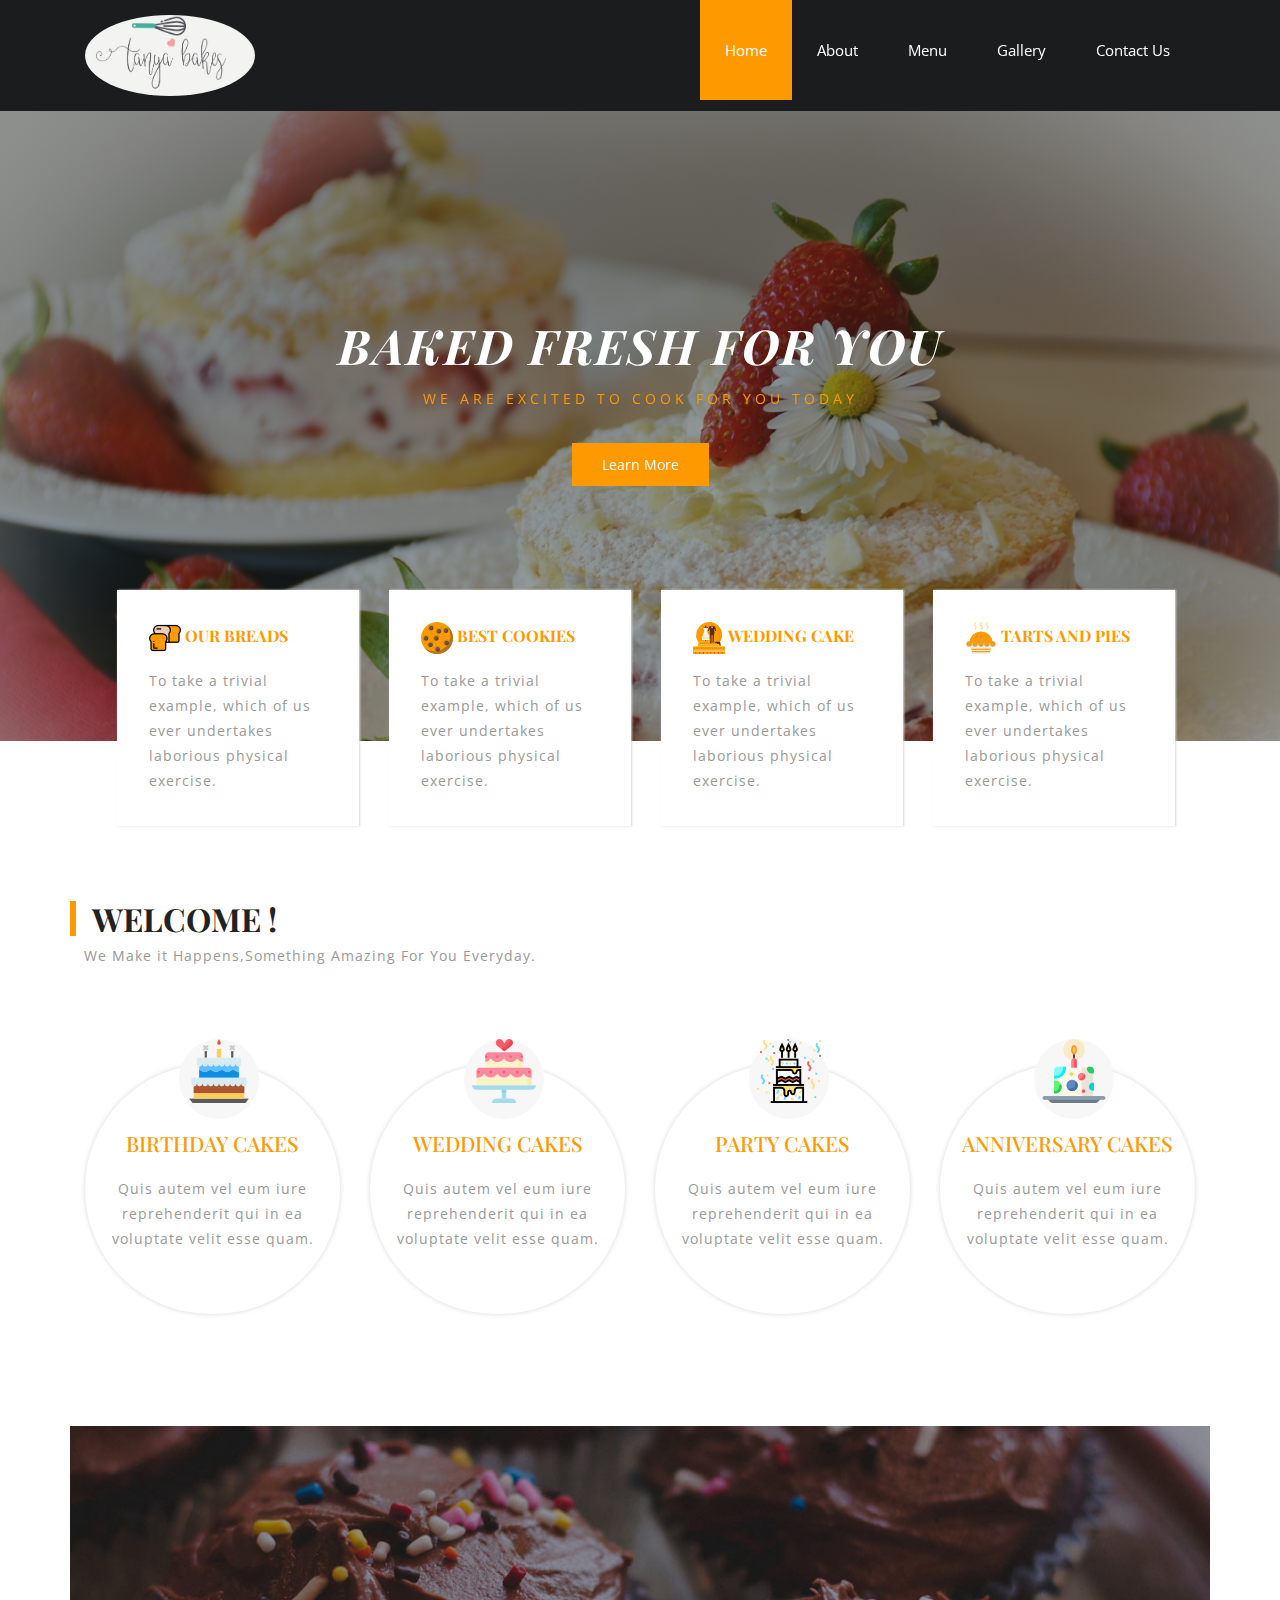
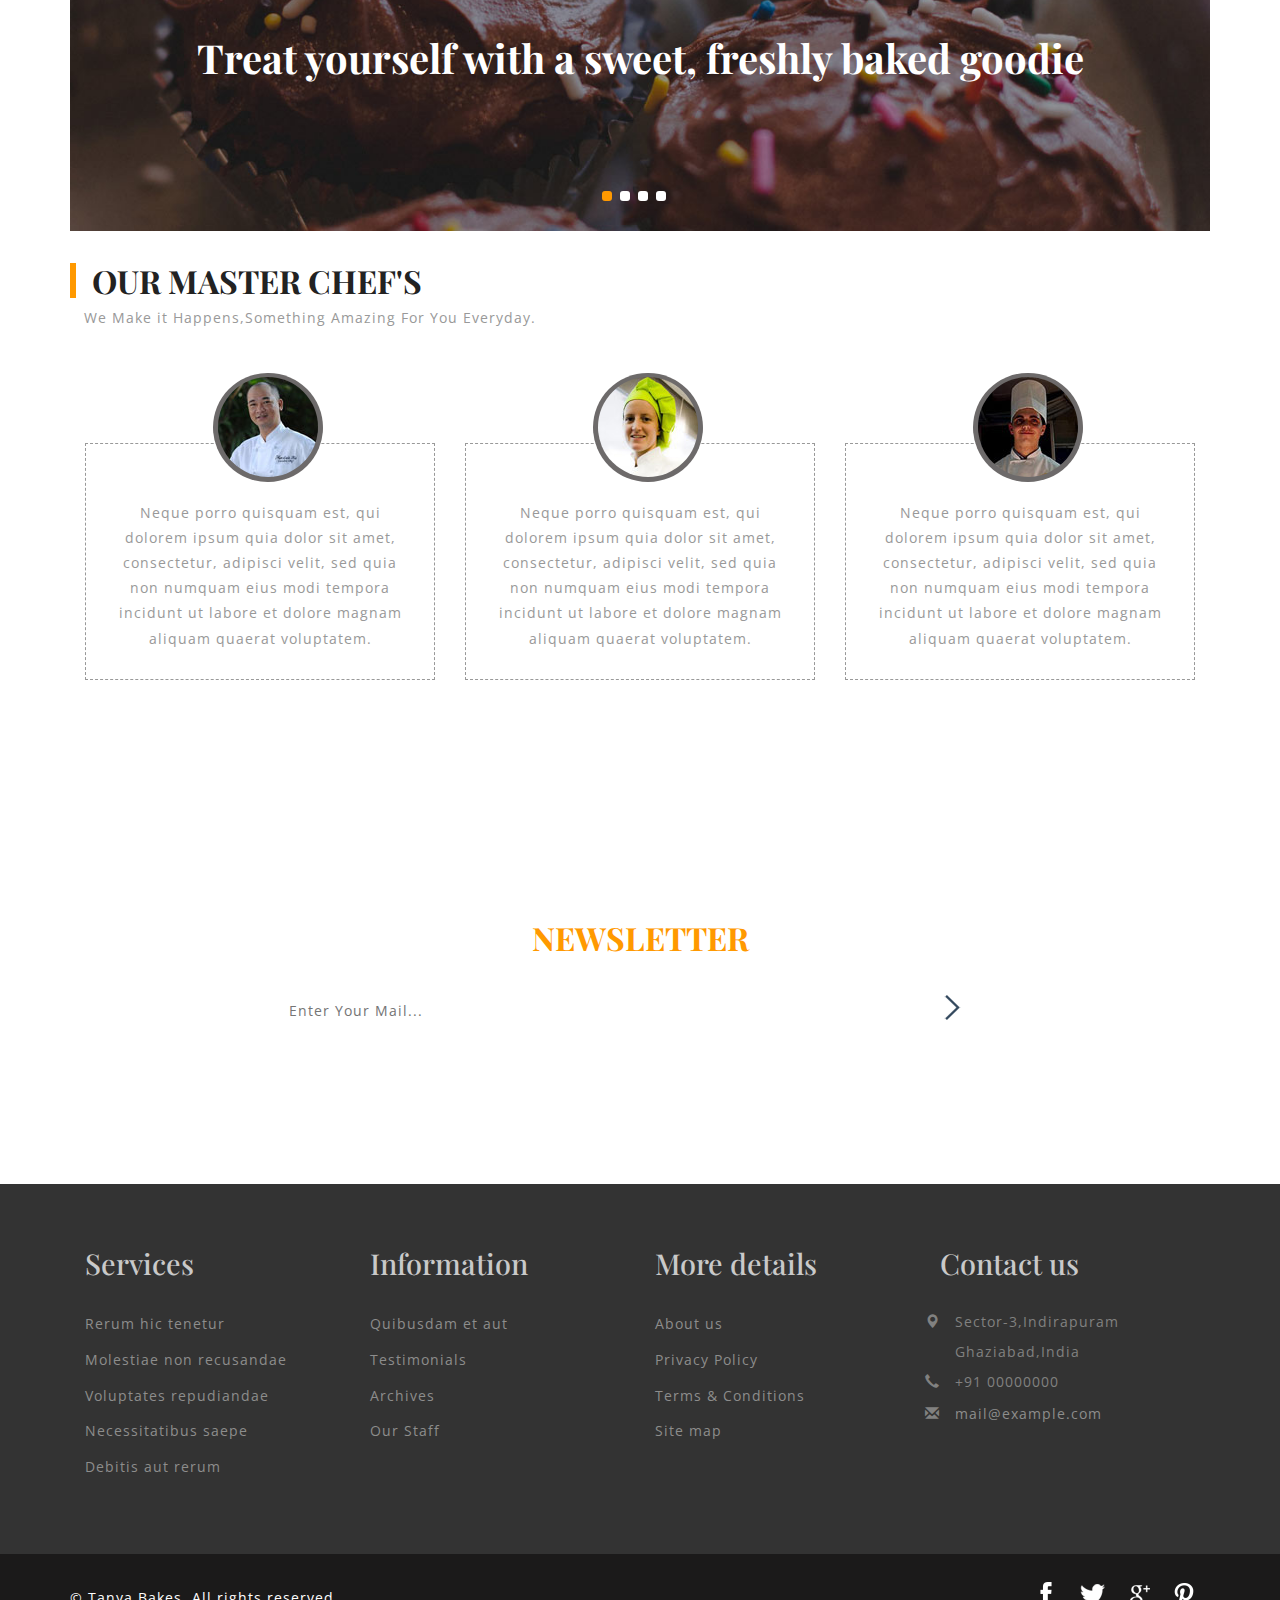
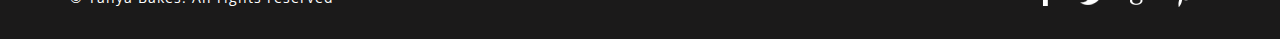
<file: index.html>
<!DOCTYPE html>
<html>
<head>
<title>Bakery</title>
<!-- for-mobile-apps -->
<meta name="viewport" content="width=device-width, initial-scale=1">
<meta http-equiv="Content-Type" content="text/html; charset=utf-8" />
<meta name="keywords" content="yummy Bakery " />
<script type="application/x-javascript"> addEventListener("load", function() { setTimeout(hideURLbar, 0); }, false);
		function hideURLbar(){ window.scrollTo(0,1); } </script>
<!-- //for-mobile-apps -->
<link href="css/bootstrap.css" rel="stylesheet" type="text/css" media="all" />
<link href="css/style.css" rel="stylesheet" type="text/css" media="all" />
<link href="css/font-awesome.min.css" rel="stylesheet" type="text/css" media="all">
<!-- js -->
<script src="js/jquery-1.11.1.min.js"></script>
<!-- //js -->
<!-- for-gallery-rotation -->
<script src="js/modernizr.custom.97074.js"></script>
<!-- //for-gallery-rotation -->
<!-- FlexSlider -->
<link rel="stylesheet" href="css/flexslider.css" type="text/css" media="screen" />
<script defer src="js/jquery.flexslider.js"></script>
<script type="text/javascript">
						$(window).load(function(){
						  $('.flexslider').flexslider({
							animation: "slide",
							start: function(slider){
							  $('body').removeClass('loading');
							}
						  });
						});
					  </script>
<!-- //FlexSlider -->
<!-- start-smoth-scrolling -->
<script type="text/javascript" src="js/move-top.js"></script>
<script type="text/javascript" src="js/easing.js"></script>
<script type="text/javascript">
	jQuery(document).ready(function($) {
		$(".scroll").click(function(event){
			event.preventDefault();
			$('html,body').animate({scrollTop:$(this.hash).offset().top},1000);
		});
	});
</script>
<!-- start-smoth-scrolling -->
<link href='//fonts.googleapis.com/css?family=Open+Sans:400,300,300italic,400italic,600,600italic,700,700italic,800,800italic' rel='stylesheet' type='text/css'>
<link href='//fonts.googleapis.com/css?family=Comfortaa:400,300,700' rel='stylesheet' type='text/css'>
<link href="//fonts.googleapis.com/css?family=Playfair+Display:400,400i,700,700i,900" rel="stylesheet">
</head>

<body>
<!-- header -->
	<div class="header">
		<div class="container">
			<div class="header-nav">
				<nav class="navbar navbar-default">
					<!-- Brand and toggle get grouped for better mobile display -->
					<div class="navbar-header">
					  <button type="button" class="navbar-toggle collapsed" data-toggle="collapse" data-target="#bs-example-navbar-collapse-1">
						<span class="sr-only">Toggle navigation</span>
						<span class="icon-bar"></span>
						<span class="icon-bar"></span>
						<span class="icon-bar"></span>
					  </button>
						<div class="logo">
							<img src="images/logo.jpeg" alt="" class="navbar-brand">
						</div>
					</div>

					<!-- Collect the nav links, forms, and other content for toggling -->
					<div class="collapse navbar-collapse nav-wil" id="bs-example-navbar-collapse-1">
					 <ul class="nav navbar-nav">
						<li class="hvr-sweep-to-bottom active"><a href="index.html">Home</a></li>
						<li class="hvr-sweep-to-bottom"><a href="about.html">About</a></li>
						<li class="hvr-sweep-to-bottom"><a href="menu.html">Menu</a></li>
						<li class="hvr-sweep-to-bottom"><a href="gallery.html">Gallery</a></li>
						<li class="hvr-sweep-to-bottom"><a href="menu.html">Contact Us</a></li>
					  </ul>
					</div><!-- /.navbar-collapse -->
				</nav>
			</div>
		</div>
	</div>
<!-- //header -->
<!-- banner -->
	<div class="banner">
		<div class="container">
			<section class="slider">
				<div class="flexslider">
					<ul class="slides">
						<li>
							<div class="banner-info">
								<div class="banner-info-left">
									<h3>Baked fresh for you </h3>
									<p>WE ARE EXCITED TO COOK FOR YOU TODAY</p>
									<div class="more">
										<a href="#">Learn More</a>
									</div>
								</div>
							</div>
						</li>
						<li>
							<div class="banner-info">
								<div class="banner-info-left">
									<h3>Baked fresh Daily </h3>
									<p>WE ARE EXCITED TO COOK FOR YOU TODAY</p>
									<div class="more">
										<a href="#">Learn More</a>
									</div>
								</div>
							</div>
						</li>
						<li>
							<div class="banner-info">
								<div class="banner-info-left">
									<h3>Baked fresh for you </h3>
									<p>WE ARE EXCITED TO COOK FOR YOU TODAY</p>
									<div class="more">
										<a href="#">Learn More</a>
									</div>
								</div>
							</div>
						</li>
					</ul>
				</div>
			</section>
			<div class="banner-pos">
				<div class="col-md-3 banner-pos-left">
					<div class="banner-pos-left-info">
						<h3><img src="images/bread.png" alt=""> OUR BREADS</h3>
						<p>To take a trivial example, which of us ever undertakes laborious
							physical exercise.</p>
					</div>
				</div>
				<div class="col-md-3 banner-pos-left">
					<div class="banner-pos-left-info">
						<h3><img src="images/cookie.png" alt=""> BEST COOKIES</h3>
						<p>To take a trivial example, which of us ever undertakes laborious
							physical exercise.</p>
					</div>
				</div>
				<div class="col-md-3 banner-pos-left">
					<div class="banner-pos-left-info">
						<h3><img src="images/wedding-cake.png" alt=""> WEDDING CAKE</h3>
						<p>To take a trivial example, which of us ever undertakes laborious
							physical exercise.</p>
					</div>
				</div>
				<div class="col-md-3 banner-pos-left">
					<div class="banner-pos-left-info">
						<h3><img src="images/pie.png" alt=""> TARTS AND PIES</h3>
						<p>To take a trivial example, which of us ever undertakes laborious
							physical exercise.</p>
					</div>
				</div>
				<div class="clearfix"> </div>
			</div>
		</div>
	</div>
<!-- //banner -->
<!-- welcome -->
	<div class="welcome">
		<div class="container">
			<h2>Welcome !</h2>
			<p class="ever">We Make it Happens,Something Amazing For You Everyday.</p>
			<div class="welcome-grids">
				<div class="col-md-3 welcome-grid">
					<div class="welcome-grd">
						<div class="icons">
							<img class="set-size" src="images/birthday-cake.png" alt="">
						</div>
						<h4>BIRTHDAY CAKES</h4>
						<p>Quis autem vel eum iure reprehenderit qui in ea voluptate velit
							esse quam.</p>
					</div>
				</div>
				<div class="col-md-3 welcome-grid">
					<div class="welcome-grd">
						<div class="icons">
							<img class="set-size" src="images/wedding-cake-another.png" alt="">
						</div>
						<h4>WEDDING CAKES</h4>
						<p>Quis autem vel eum iure reprehenderit qui in ea voluptate velit
							esse quam.</p>
					</div>
				</div>
				<div class="col-md-3 welcome-grid">
					<div class="welcome-grd">
						<div class="icons">
							<img class="set-size" src="images/party-cake.png" alt="">
						</div>
						<h4>PARTY CAKES</h4>
						<p>Quis autem vel eum iure reprehenderit qui in ea voluptate velit
							esse quam.</p>
					</div>
				</div>
				<div class="col-md-3 welcome-grid">
					<div class="welcome-grd">
						<div class="icons">
							<img class="set-size" src="images/anniversary-cake.png" alt="">
						</div>
						<h4>ANNIVERSARY CAKES</h4>
						<p>Quis autem vel eum iure reprehenderit qui in ea voluptate velit
							esse quam.</p>
					</div>
				</div>
				<div class="clearfix"> </div>
			</div>
		</div>
	</div>
<!-- //welcome -->
<!-- banner-text -->
	<div class="banner-text">
		<div class="container">
			<div class="wmuSlider example1">
			   <div class="wmuSliderWrapper">
					<article style="position: absolute; width: 100%; opacity: 0;">
						<div class="banner-wrap">
							<div class="banner-text-info banner-text-inf">
								<h3>Treat yourself with a sweet, freshly baked goodie</h3>
							</div>
						</div>
					</article>
					<article style="position: absolute; width: 100%; opacity: 0;">
						<div class="banner-wrap">
							<div class="banner-text-info banner-text-inf1">
								<h3>Everyone knows, that treating yourself with tasty</h3>
							</div>
						</div>
					</article>
					<article style="position: absolute; width: 100%; opacity: 0;">
						<div class="banner-wrap">
							<div class="banner-text-info banner-text-inf2">
								<h3>Treat yourself with a sweet, freshly baked goodie</h3>
							</div>
						</div>
					</article>
					<article style="position: absolute; width: 100%; opacity: 0;">
						<div class="banner-wrap">
							<div class="banner-text-info banner-text-inf3">
								<h3>Enjoy our tasty array of bakery products!</h3>
							</div>
						</div>
					</article>
				</div>
			</div>
				<script src="js/jquery.wmuSlider.js"></script>
					<script>
						$('.example1').wmuSlider();
					</script>
		</div>
	</div>
<!-- //banner-text -->
<div class="services1">
	<div class="container">
		<h3>Our Master Chef's</h3>
		<p class="ever">We Make it Happens,Something Amazing For You Everyday.</p>
		<div class="services-grids wthree-agile">
			<div class="col-md-4 services-grid">
				<div class="para">
					<span><img src="images/chef1.jpg" alt="" class="img-responsive" /></span>
					<p>Neque porro quisquam est, qui dolorem ipsum quia dolor sit amet,
						consectetur, adipisci velit, sed quia non numquam eius modi tempora incidunt
						ut labore et dolore magnam aliquam quaerat voluptatem.</p>
				</div>
			</div>
			<div class="col-md-4 services-grid">
				<div class="para">
					<span><img src="images/chef2.jpg" alt="" class="img-responsive" /></span>
					<p>Neque porro quisquam est, qui dolorem ipsum quia dolor sit amet,
						consectetur, adipisci velit, sed quia non numquam eius modi tempora incidunt
						ut labore et dolore magnam aliquam quaerat voluptatem.</p>
				</div>
			</div>
			<div class="col-md-4 services-grid">
				<div class="para">
				<span><img src="images/chef3.jpg" alt="" class="img-responsive" /></span>
					<p>Neque porro quisquam est, qui dolorem ipsum quia dolor sit amet,
						consectetur, adipisci velit, sed quia non numquam eius modi tempora incidunt
						ut labore et dolore magnam aliquam quaerat voluptatem.</p>
				</div>
			</div>
			<div class="clearfix"> </div>
		</div>
	</div>
</div>
<!-- //services -->

<!-- newsletter -->
	<div class="newsletter w3layouts-agile">
		<div class="container">
			<div class="newsletter-info-agile-w3ls">
				<h3>Newsletter</h3>
				<div class="letter">
				<form action="#" method="post">
									<input type="email" placeholder="Enter Your Mail..." required="">
									<input type="submit" value="" >

							</form>
				</div>
				<div class="clearfix"> </div>

			</div>
		</div>
	</div>
<!-- //newsletter -->
<!-- footer -->
	<div class="footer w3layouts-agile">
		<div class="container">
			<div class="footer-grids">
				<div class="col-md-3 footer-grid-w3layouts-agile">
					<h3 class="title">Services</h3>
					<ul>
						<li><a href="#">Rerum hic tenetur</a></li>
						<li><a href="#">Molestiae non recusandae</a></li>
						<li><a href="#">Voluptates repudiandae</a></li>
						<li><a href="#">Necessitatibus saepe</a></li>
						<li><a href="#">Debitis aut rerum</a></li>
					</ul>
				</div>
				<div class="col-md-3 footer-grid-w3layouts-agile">
					<h3 class="title">Information</h3>
					 <ul>
						<li><a href="#">Quibusdam et aut</a></li>
						<li><a href="#">Testimonials</a></li>
						<li><a href="#">Archives</a></li>
						<li><a href="#">Our Staff</a></li>
					</ul>
				</div>
		    <div class="col-md-3 footer-grid-w3layouts-agile">
					<h3 class="title">More details</h3>
					<ul>
						<li><a href="#">About us</a></li>
						<li><a href="#">Privacy Policy</a></li>
						<li><a href="#">Terms &amp; Conditions</a></li>
						<li><a href="#">Site map</a></li>
					</ul>
				</div>
				<div class="col-md-3 footer-grid-w3layouts-agile contact-grid">
						<h3 class="title">Contact us</h3>
						<ul>
							<li><span class="glyphicon glyphicon-map-marker" aria-hidden="true"></span>Sector-3,Indirapuram</li>
							<li class="adrs">Ghaziabad,India</li>
							<li><span class="glyphicon glyphicon-earphone" aria-hidden="true"></span>+91 00000000</li>
							<li><span class="glyphicon glyphicon-envelope" aria-hidden="true"></span><a href="mailto:example@mail.com">mail@example.com</a></li>
						</ul>
				</div>
				<div class="clearfix"> </div>
			</div>
		</div>
	</div>
	<div class="copy">
		<div class="container">
			<div class="copy-left-w3l-agile">
				<p>© Tanya Bakes. All rights reserved</p>
			</div>
			<div class="social-icons">
				<ul>
					<li><a href="#" class="fb"></a></li>
					<li><a href="#"></a></li>
					<li><a href="#" class="gg"></a></li>
					<li><a href="#" class="pn"></a></li>
				</ul>
			</div>
			<div class="clearfix"> </div>
		</div>
	</div>
<!--//footer-->
<!-- for bootstrap working -->
		<script src="js/bootstrap.js"> </script>
<!-- //for bootstrap working -->
<!-- here stars scrolling icon -->
	<script type="text/javascript">
		$(document).ready(function() {
			/*
				var defaults = {
				containerID: 'toTop', // fading element id
				containerHoverID: 'toTopHover', // fading element hover id
				scrollSpeed: 1200,
				easingType: 'linear'
				};
			*/

			$().UItoTop({ easingType: 'easeOutQuart' });

			});
	</script>
<!-- //here ends scrolling icon -->
</body>
</html>
</file>
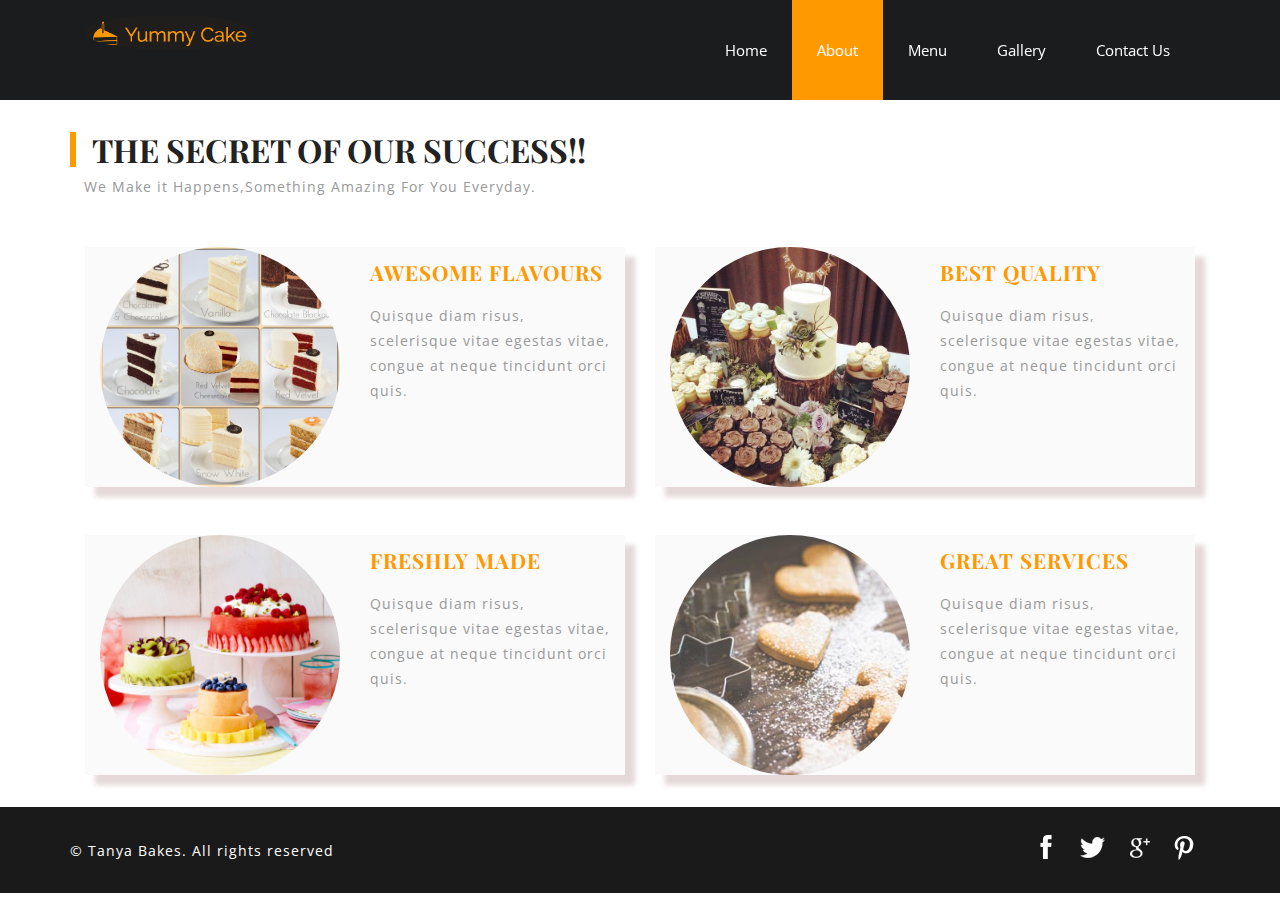
<file: about.html>
<!DOCTYPE html>
<html>
<head>
<title>About Us</title>
<!-- for-mobile-apps -->
<meta name="viewport" content="width=device-width, initial-scale=1">
<meta http-equiv="Content-Type" content="text/html; charset=utf-8" />
<meta name="keywords" content="Yummy bakery" />
<script type="application/x-javascript"> addEventListener("load", function() { setTimeout(hideURLbar, 0); }, false);
		function hideURLbar(){ window.scrollTo(0,1); } </script>
<!-- //for-mobile-apps -->
<link href="css/bootstrap.css" rel="stylesheet" type="text/css" media="all" />
<link href="css/style.css" rel="stylesheet" type="text/css" media="all" />
<link href="css/about-style.css" rel="stylesheet" type="text/css" media="all" />

<link href="css/font-awesome.min.css" rel="stylesheet" type="text/css" media="all">
<!-- js -->
<script src="js/jquery-1.11.1.min.js"></script>
<!-- //js -->

<link href='//fonts.googleapis.com/css?family=Open+Sans:400,300,300italic,400italic,600,600italic,700,700italic,800,800italic' rel='stylesheet' type='text/css'>
<link href='//fonts.googleapis.com/css?family=Comfortaa:400,300,700' rel='stylesheet' type='text/css'>
<link href="//fonts.googleapis.com/css?family=Playfair+Display:400,400i,700,700i,900" rel="stylesheet">
</head>
<body>
	<div class="header">
		<div class="container">
			<div class="header-nav">
				<nav class="navbar navbar-default">
					<!-- Brand and toggle get grouped for better mobile display -->
					<div class="navbar-header">
						<button type="button" class="navbar-toggle collapsed" data-toggle="collapse" data-target="#bs-example-navbar-collapse-1">
						<span class="sr-only">Toggle navigation</span>
						<span class="icon-bar"></span>
						<span class="icon-bar"></span>
						<span class="icon-bar"></span>
						</button>
						<div class="logo">
							<img src="images/logo-3.png" alt="" class="navbar-brand">
						</div>
					</div>

					<!-- Collect the nav links, forms, and other content for toggling -->
					<div class="collapse navbar-collapse nav-wil" id="bs-example-navbar-collapse-1">
					 <ul class="nav navbar-nav">
						<li class="hvr-sweep-to-bottom "><a href="index.html">Home</a></li>
						<li class="hvr-sweep-to-bottom active"><a href="about.html">About</a></li>
						<li class="hvr-sweep-to-bottom"><a href="menu.html">Menu</a></li>
						<li class="hvr-sweep-to-bottom"><a href="gallery.html">Gallery</a></li>
						<li class="hvr-sweep-to-bottom"><a href="contact.html">Contact Us</a></li>
						</ul>
					</div><!-- /.navbar-collapse -->
				</nav>
			</div>
		</div>
	</div>
	<div id="services" class="services">
		<div class="container">
			<h3 class="ser">THE SECRET OF our Success!!</h3>
		<p class="ever">We Make it Happens,Something Amazing For You Everyday.</p>
			<div class="services-top">
				<div class="col-md-6 services-top-left">
					<div class="box-styling services-top-main">
						<div class="col-md-6 services-left service-img">
							<a href="images/about-1.jpg" class=" mask b-link-stripe b-animate-go   swipebox"  title="">
								<img src="images/about-1.jpg" alt="" class="img-responsive" />
							</a>
						</div>
						<div class="col-md-6 services-left">
							<h4>Awesome Flavours</h4>
							<p>Quisque diam risus, scelerisque vitae egestas vitae, congue at neque tincidunt orci quis.</p>
						</div>
						<div class="clearfix"></div>
					</div>
					<div class="box-styling  services-top-main">
						<div class="col-md-6 services-left service-img">
							<a href="images/about-3.jpg" class=" mask b-link-stripe b-animate-go   swipebox"  title="">
								<img src="images/about-3.jpg" alt="" class="img-responsive" />
							</a>
						</div>
						<div class="col-md-6 services-left">
							<h4>Freshly Made</h4>
							<p>Quisque diam risus, scelerisque vitae egestas vitae, congue at neque tincidunt orci quis.</p>
						</div>
						<div class="clearfix"></div>
					</div>
				</div>
				<div class="col-md-6 services-top-left">
					<div class="box-styling services-top-main">
						<div class="col-md-6 services-left service-img">
							<a href="images/about-2.jpg" class=" mask b-link-stripe b-animate-go   swipebox"  title="">
								<img src="images/about-2.jpg" alt="" class="img-responsive" />
							</a>
						</div>
						<div class="col-md-6 services-left">
							<h4>Best Quality</h4>
							<p>Quisque diam risus, scelerisque vitae egestas vitae, congue at neque tincidunt orci quis.</p>
						</div>
						<div class="clearfix"></div>
					</div>
					<div class="box-styling services-top-main">
						<div class="col-md-6 services-left service-img">
							<a href="images/88.jpg" class=" mask b-link-stripe b-animate-go   swipebox"  title="">
								<img src="images/88.jpg" alt="" class="img-responsive" />
							</a>
						</div>
						<div class="col-md-6 services-left">
							<h4>Great Services</h4>
							<p>Quisque diam risus, scelerisque vitae egestas vitae, congue at neque tincidunt orci quis.</p>
						</div>
						<div class="clearfix"></div>
					</div>
				</div>
				<div class="clearfix"></div>
			</div>
				<!--swipebox -->
				<link rel="stylesheet" href="css/swipebox.css">
					<script src="js/jquery.swipebox.min.js"></script>
					<script type="text/javascript">
						jQuery(function($) {
							$(".swipebox").swipebox();
						});
					</script>
				<!--//swipebox Ends -->
		</div>
	</div>
	<div class="copy">
		<div class="container">
			<div class="copy-left-w3l-agile">
				<p>© Tanya Bakes. All rights reserved</p>
			</div>
			<div class="social-icons">
				<ul>
					<li><a href="#" class="fb"></a></li>
					<li><a href="#"></a></li>
					<li><a href="#" class="gg"></a></li>
					<li><a href="#" class="pn"></a></li>
				</ul>
			</div>
			<div class="clearfix"> </div>
		</div>
	</div>
	<script src="js/bootstrap.js"> </script>

</body>
</html>
</file>
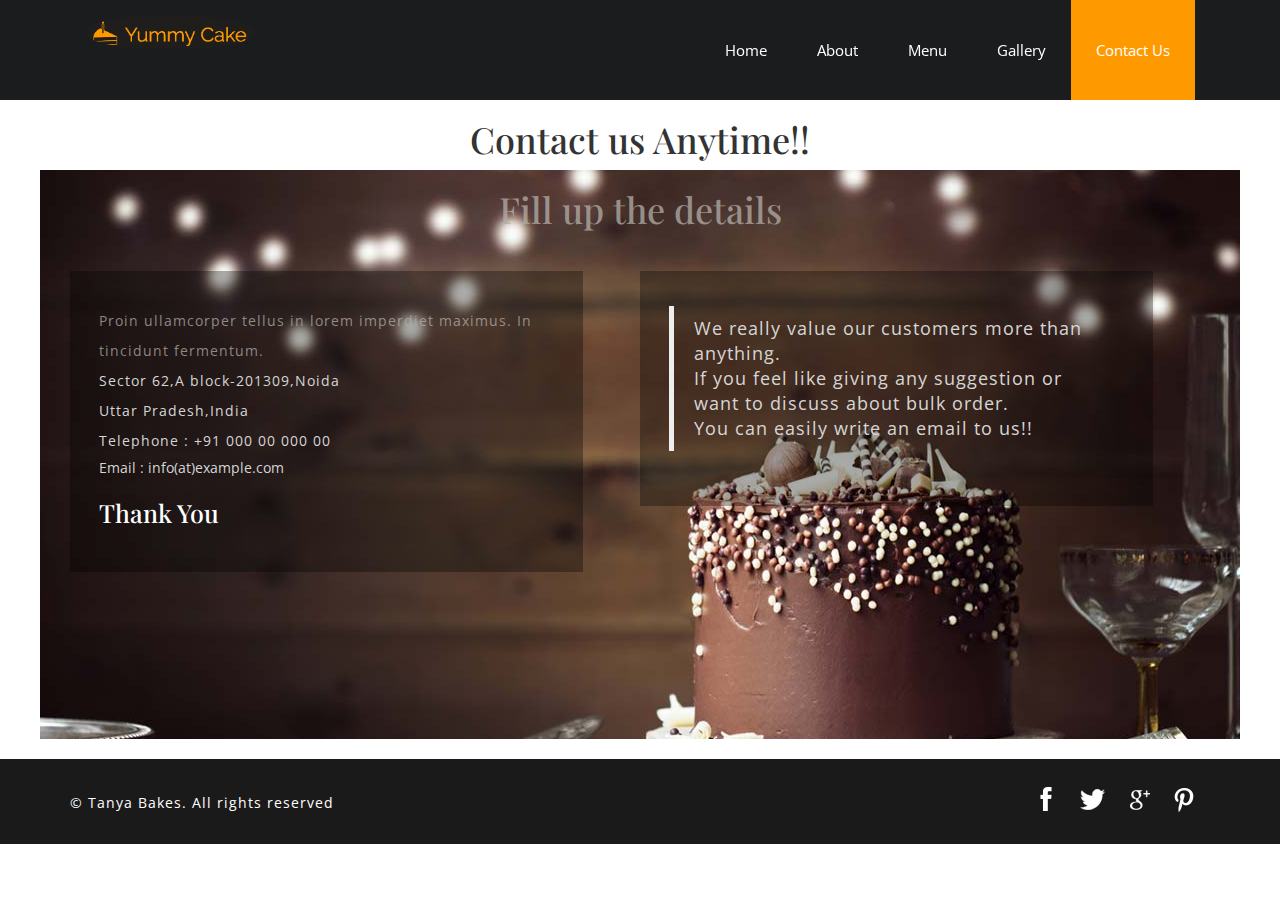
<file: contact.html>
<!DOCTYPE html>
<html>
<head>
	<title>ContactUS</title>
	<link rel="stylesheet" href="css/contact-form-style.css">
	<link href='//fonts.googleapis.com/css?family=Open+Sans:400,300italic,300,400italic,600,600italic,700,700italic,800,800italic' rel='stylesheet' type='text/css'>
	<link href='//fonts.googleapis.com/css?family=Montserrat:400,700' rel='stylesheet' type='text/css'>

	<!-- For-Mobile-Apps-and-Meta-Tags -->
		<meta name="viewport" content="width=device-width, initial-scale=1" />
		<meta http-equiv="Content-Type" content="text/html; charset=utf-8" />
		<meta name="keywords" content="Formal Contact Form Widget Responsive, Login Form Web Template, Flat Pricing Tables, Flat Drop-Downs, Sign-Up Web Templates, Flat Web Templates, Login Sign-up Responsive Web Template, Smartphone Compatible Web Template, Free Web Designs for Nokia, Samsung, LG, Sony Ericsson, Motorola Web Design" />
		<script type="application/x-javascript"> addEventListener("load", function() { setTimeout(hideURLbar, 0); }, false); function hideURLbar(){ window.scrollTo(0,1); } </script>
		<!-- //for-mobile-apps -->
		<link href="css/bootstrap.css" rel="stylesheet" type="text/css" media="all" />
		<link href="css/style.css" rel="stylesheet" type="text/css" media="all" />
		<link href="css/about-style.css" rel="stylesheet" type="text/css" media="all" />

		<link href="css/font-awesome.min.css" rel="stylesheet" type="text/css" media="all">
		<!-- js -->
		<script src="js/jquery-1.11.1.min.js"></script>
		<!-- //js -->

		<link href='//fonts.googleapis.com/css?family=Open+Sans:400,300,300italic,400italic,600,600italic,700,700italic,800,800italic' rel='stylesheet' type='text/css'>
		<link href='//fonts.googleapis.com/css?family=Comfortaa:400,300,700' rel='stylesheet' type='text/css'>
		<link href="//fonts.googleapis.com/css?family=Playfair+Display:400,400i,700,700i,900" rel="stylesheet">
</head>

<body>
	<div class="header">
		<div class="container">
			<div class="header-nav">
				<nav class="navbar navbar-default">
					<!-- Brand and toggle get grouped for better mobile display -->
					<div class="navbar-header">
						<button type="button" class="navbar-toggle collapsed" data-toggle="collapse" data-target="#bs-example-navbar-collapse-1">
						<span class="sr-only">Toggle navigation</span>
						<span class="icon-bar"></span>
						<span class="icon-bar"></span>
						<span class="icon-bar"></span>
						</button>
						<div class="logo">
							<img src="images/logo-3.png" alt="" class="navbar-brand">
						</div>
					</div>

					<!-- Collect the nav links, forms, and other content for toggling -->
					<div class="collapse navbar-collapse nav-wil" id="bs-example-navbar-collapse-1">
					 <ul class="nav navbar-nav">
						<li class="hvr-sweep-to-bottom"><a href="index.html">Home</a></li>
						<li class="hvr-sweep-to-bottom"><a href="about.html">About</a></li>
						<li class="hvr-sweep-to-bottom"><a href="menu.html">Menu</a></li>
						<li class="hvr-sweep-to-bottom"><a href="gallery.html">Gallery</a></li>
						<li class="hvr-sweep-to-bottom active"><a href="contact.html">Contact Us</a></li>
						</ul>
					</div><!-- /.navbar-collapse -->
				</nav>
			</div>
		</div>
	</div>
	<div>
		<h1>Contact us Anytime!!</h1>
	</div>
	<div class="style-elem">
		<div class="container setting-footer">
			<h1 style="color:rgba(179, 174, 169, 0.75)">Fill up the details</h1>
			<div class="contact">

				<div class="right-w3">
					<p class="para">Proin ullamcorper tellus in lorem imperdiet maximus. In tincidunt fermentum.</p>
					<p>Sector 62,A block-201309,Noida</p>
					<p>Uttar Pradesh,India</p>
					<p>Telephone : +91 000 00 000 00</p>
					<a href="mailto:info@example.com">Email : info(at)example.com</a>
					<h2>Thank You</h2>
				</div>

					<div class="left">
						<blockquote>
						<p>
							We really value our customers more than anything.
						</p>
						<p>
							 If you feel like giving any suggestion or want to
								discuss about bulk order.
						</p>
						<p>You can easily write an email to us!!
						</p>
						</blockquote>
						<div class="text-center">
							<script type="text/javascript" defer src="//www.123formbuilder.com/embed/3826759.js?type=lightbox" data-role="form" data-default-width="650px" data-embed-type="lightbox-image-link" data-embed-image-link="/images/email.png"></script>
						</div>
					</div>
				<div class="clear"></div>
			</div>
			<div class="footer-w3l">
				<p class="agileinfo"></a></p>
			</div>
		</div>
	</div>
	<div class="copy">
		<div class="container">
			<div class="copy-left-w3l-agile">
				<p>© Tanya Bakes. All rights reserved</p>
			</div>
			<div class="social-icons">
				<ul>
					<li><a href="#" class="fb"></a></li>
					<li><a href="#"></a></li>
					<li><a href="#" class="gg"></a></li>
					<li><a href="#" class="pn"></a></li>
				</ul>
			</div>
			<div class="clearfix"> </div>
		</div>
	</div>
	<script src="js/bootstrap.js"> </script>

	</body>
</html>
</file>
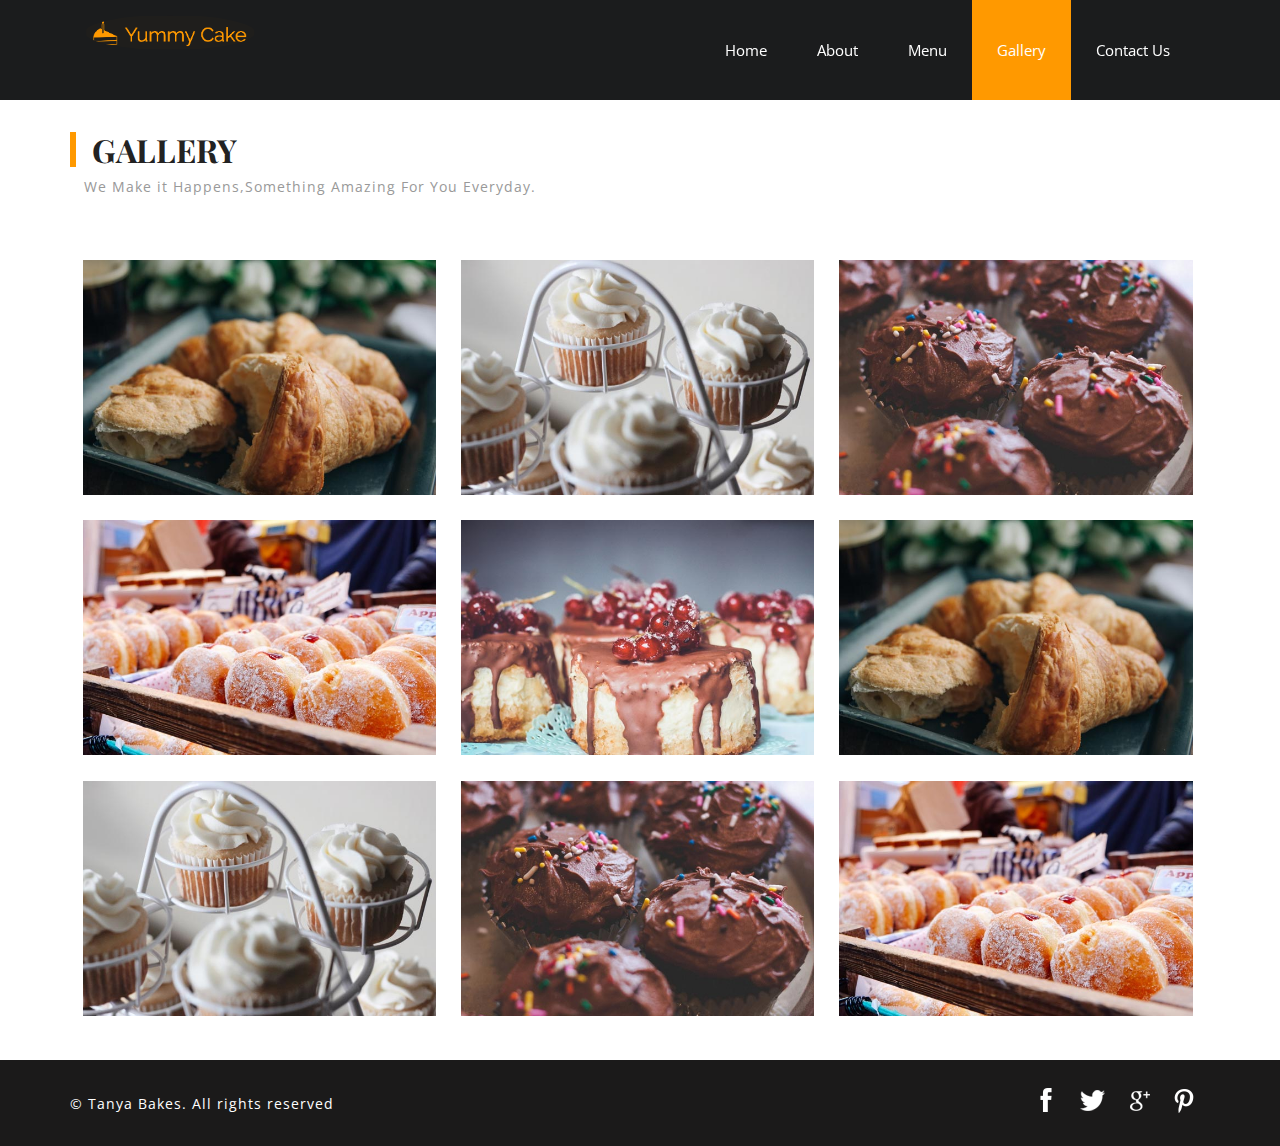
<file: gallery.html>
<!DOCTYPE html>
<html>
<head>
<title>Gallery</title>
<!-- for-mobile-apps -->
<meta name="viewport" content="width=device-width, initial-scale=1">
<meta http-equiv="Content-Type" content="text/html; charset=utf-8" />
<meta name="keywords" content="Yummy Cake" />
<script type="application/x-javascript"> addEventListener("load", function() { setTimeout(hideURLbar, 0); }, false);
		function hideURLbar(){ window.scrollTo(0,1); } </script>
<!-- //for-mobile-apps -->
<link href="css/bootstrap.css" rel="stylesheet" type="text/css" media="all" />
<link href="css/style.css" rel="stylesheet" type="text/css" media="all" />
<link href="css/font-awesome.min.css" rel="stylesheet" type="text/css" media="all">
<!-- js -->
<script src="js/jquery-1.11.1.min.js"></script>
<!-- //js -->
<!-- for-gallery-rotation -->
<script src="js/modernizr.custom.97074.js"></script>
<!-- //for-gallery-rotation -->
<link rel="stylesheet" href="css/flexslider.css" type="text/css" media="screen" />
<script defer src="js/jquery.flexslider.js"></script>
<script type="text/javascript">
						$(window).load(function(){
						  $('.flexslider').flexslider({
							animation: "slide",
							start: function(slider){
							  $('body').removeClass('loading');
							}
						  });
						});
					  </script>
<script type="text/javascript" src="js/move-top.js"></script>
<script type="text/javascript" src="js/easing.js"></script>
<script type="text/javascript">
	jQuery(document).ready(function($) {
		$(".scroll").click(function(event){
			event.preventDefault();
			$('html,body').animate({scrollTop:$(this.hash).offset().top},1000);
		});
	});
</script>

<link href='//fonts.googleapis.com/css?family=Open+Sans:400,300,300italic,400italic,600,600italic,700,700italic,800,800italic' rel='stylesheet' type='text/css'>
<link href='//fonts.googleapis.com/css?family=Comfortaa:400,300,700' rel='stylesheet' type='text/css'>
<link href="//fonts.googleapis.com/css?family=Playfair+Display:400,400i,700,700i,900" rel="stylesheet">
</head>

<body>
	<div class="header">
		<div class="container">
			<div class="header-nav">
				<nav class="navbar navbar-default">
					<!-- Brand and toggle get grouped for better mobile display -->
					<div class="navbar-header">
						<button type="button" class="navbar-toggle collapsed" data-toggle="collapse" data-target="#bs-example-navbar-collapse-1">
						<span class="sr-only">Toggle navigation</span>
						<span class="icon-bar"></span>
						<span class="icon-bar"></span>
						<span class="icon-bar"></span>
						</button>
						<div class="logo">
							<img src="images/logo-3.png" alt="" class="navbar-brand">
						</div>
					</div>

					<!-- Collect the nav links, forms, and other content for toggling -->
					<div class="collapse navbar-collapse nav-wil" id="bs-example-navbar-collapse-1">
					 <ul class="nav navbar-nav">
						<li class="hvr-sweep-to-bottom "><a href="index.html">Home</a></li>
						<li class="hvr-sweep-to-bottom"><a href="about.html">About</a></li>
						<li class="hvr-sweep-to-bottom"><a href="menu.html">Menu</a></li>
						<li class="hvr-sweep-to-bottom active"><a href="gallery.html">Gallery</a></li>
						<li class="hvr-sweep-to-bottom"><a href="contact.html">Contact Us</a></li>
						</ul>
					</div><!-- /.navbar-collapse -->
				</nav>
			</div>
		</div>
	</div>
	<!-- gallery -->
	<div id="gallery" class="gallery">
		<div class="container">
			<h3>Gallery</h3>
		<p class="ever">We Make it Happens,Something Amazing For You Everyday.</p>
			<div class="gallery-grids">
				<section>
					<ul id="da-thumbs" class="da-thumbs">
						<li>
							<a href="images/5.jpg" class=" mask b-link-stripe b-animate-go   swipebox"  title="">
								<img src="images/5.jpg" alt="" />
								<div>
									<h5>Yummy Cake</h5>
									<span>Name Of your cake</span>
								</div>
							</a>
						</li>
						<li>
							<a href="images/6.jpg" class=" mask b-link-stripe b-animate-go   swipebox"  title="">
								<img src="images/6.jpg" alt="" />
								<div>
									<h5>Yummy Cake</h5>
									<span>Name Of your cake</span>
								</div>
							</a>
						</li>
						<li>
							<a href="images/7.jpg" class=" mask b-link-stripe b-animate-go   swipebox"  title="">
								<img src="images/7.jpg" alt="" />
								<div>
									<h5>Yummy Cake</h5>
									<span>Name Of your cake</span>
								</div>
							</a>
						</li>
						<li>
							<a href="images/8.jpg" class=" mask b-link-stripe b-animate-go   swipebox"  title="">
								<img src="images/8.jpg" alt="" />
								<div>
									<h5>Yummy Cake</h5>
									<span>Name Of your cake</span>
								</div>
							</a>
						</li>
						<li>
							<a href="images/9.jpg" class=" mask b-link-stripe b-animate-go   swipebox"  title="">
								<img src="images/9.jpg" alt="" />
								<div>
									<h5>Yummy Cake</h5>
									<span>Name Of your cake</span>
								</div>
							</a>
						</li>
						<li>
							<a href="images/5.jpg" class=" mask b-link-stripe b-animate-go   swipebox"  title="">
								<img src="images/5.jpg" alt="" />
								<div>
									<h5>Yummy Cake</h5>
									<span>Name Of your cake</span>
								</div>
							</a>
						</li>
						<li>
							<a href="images/6.jpg" class=" mask b-link-stripe b-animate-go   swipebox"  title="">
								<img src="images/6.jpg" alt="" />
								<div>
									<h5>Yummy Cake</h5>
									<span>Name Of your cake</span>
								</div>
							</a>
						</li>
						<li>
							<a href="images/7.jpg" class=" mask b-link-stripe b-animate-go   swipebox"  title="">
								<img src="images/7.jpg" alt="" />
								<div>
									<h5>Yummy Cake</h5>
									<span>Name Of your cake</span>
								</div>
							</a>
						</li>
						<li>
							<a href="images/8.jpg" class=" mask b-link-stripe b-animate-go   swipebox"  title="">
								<img src="images/8.jpg" alt="" />
								<div>
									<h5>Yummy Cake</h5>
									<span>Name Of your cake</span>
								</div>
							</a>
						</li>

					</ul>
				</section>
				<script type="text/javascript" src="js/jquery.hoverdir.js"></script>
				<script type="text/javascript">
					$(function() {

						$(' #da-thumbs > li ').each( function() { $(this).hoverdir(); } );

					});
				</script>
			</div>
		</div>
	</div>
	<div class="copy">
		<div class="container">
			<div class="copy-left-w3l-agile">
				<p>© Tanya Bakes. All rights reserved</p>
			</div>
			<div class="social-icons">
				<ul>
					<li><a href="#" class="fb"></a></li>
					<li><a href="#"></a></li>
					<li><a href="#" class="gg"></a></li>
					<li><a href="#" class="pn"></a></li>
				</ul>
			</div>
			<div class="clearfix"> </div>
		</div>
	</div>
	<script src="js/bootstrap.js"> </script>

</body>
</html>
</file>
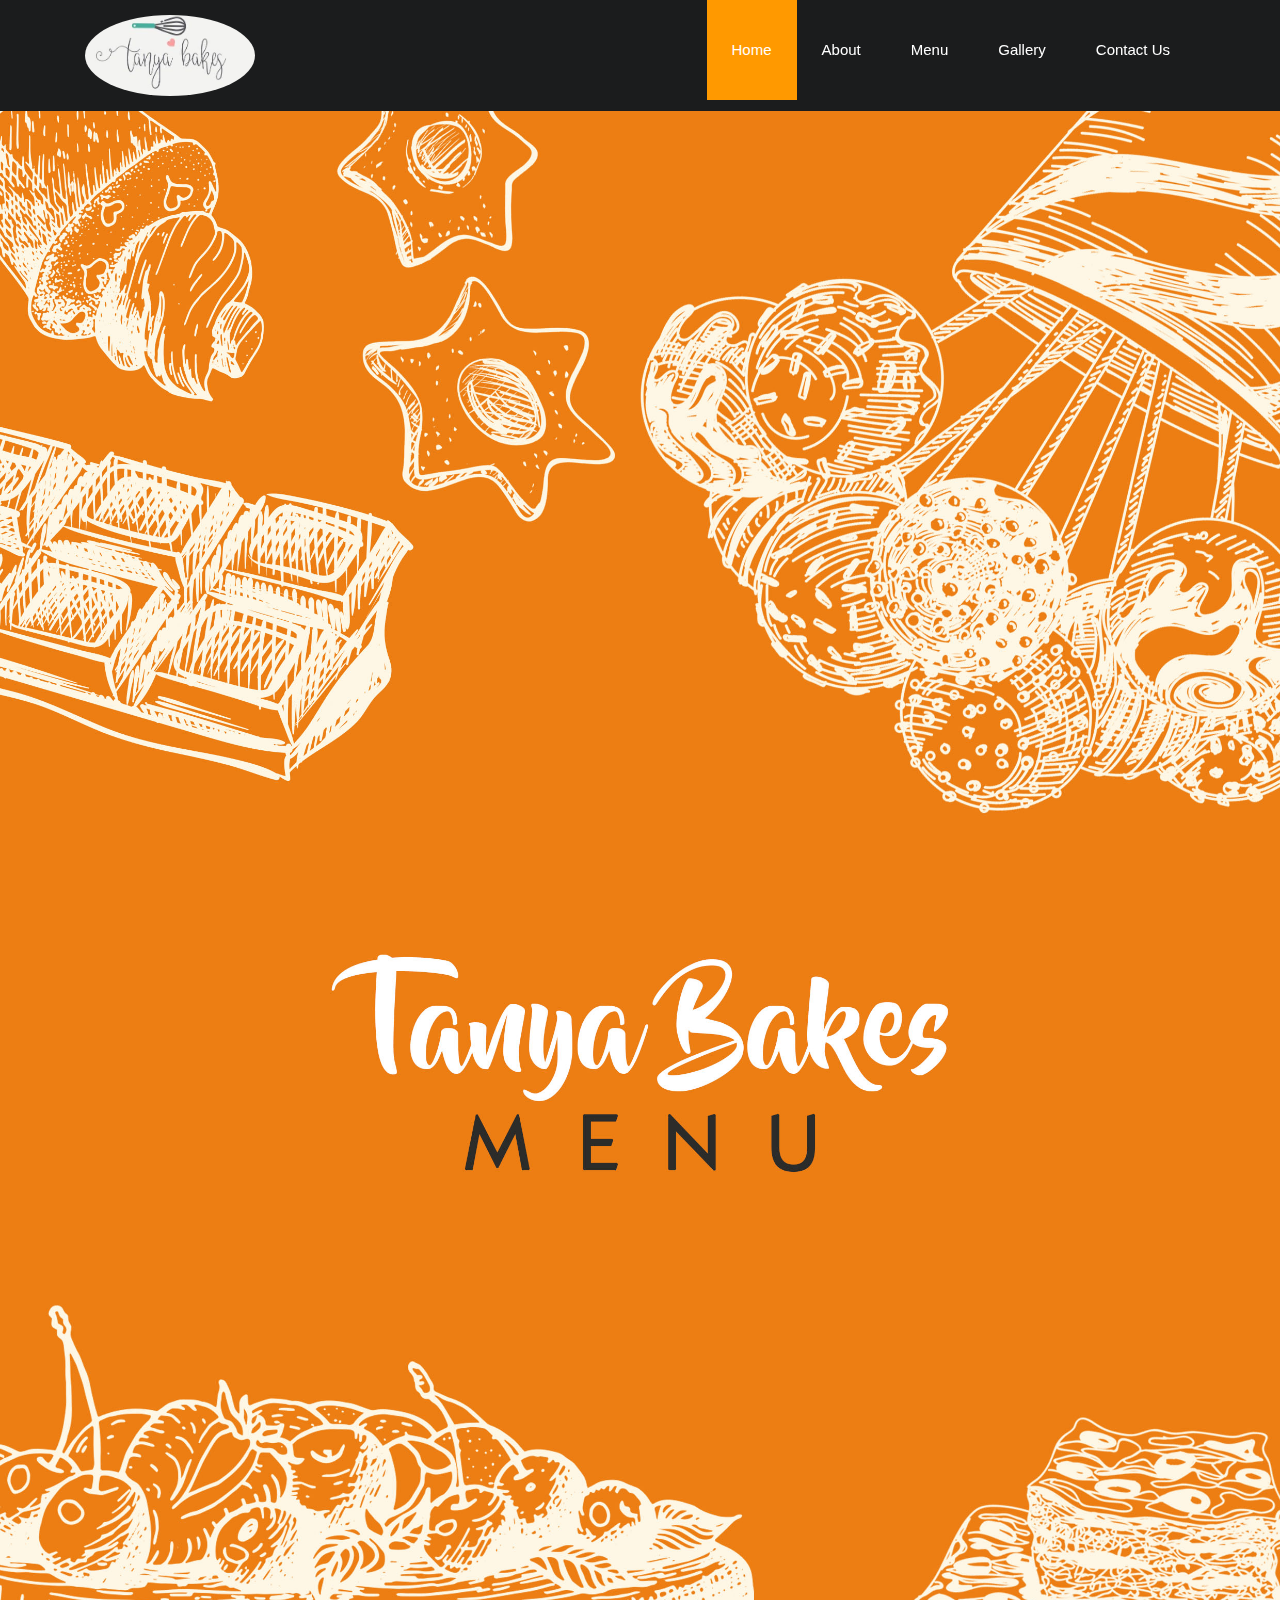
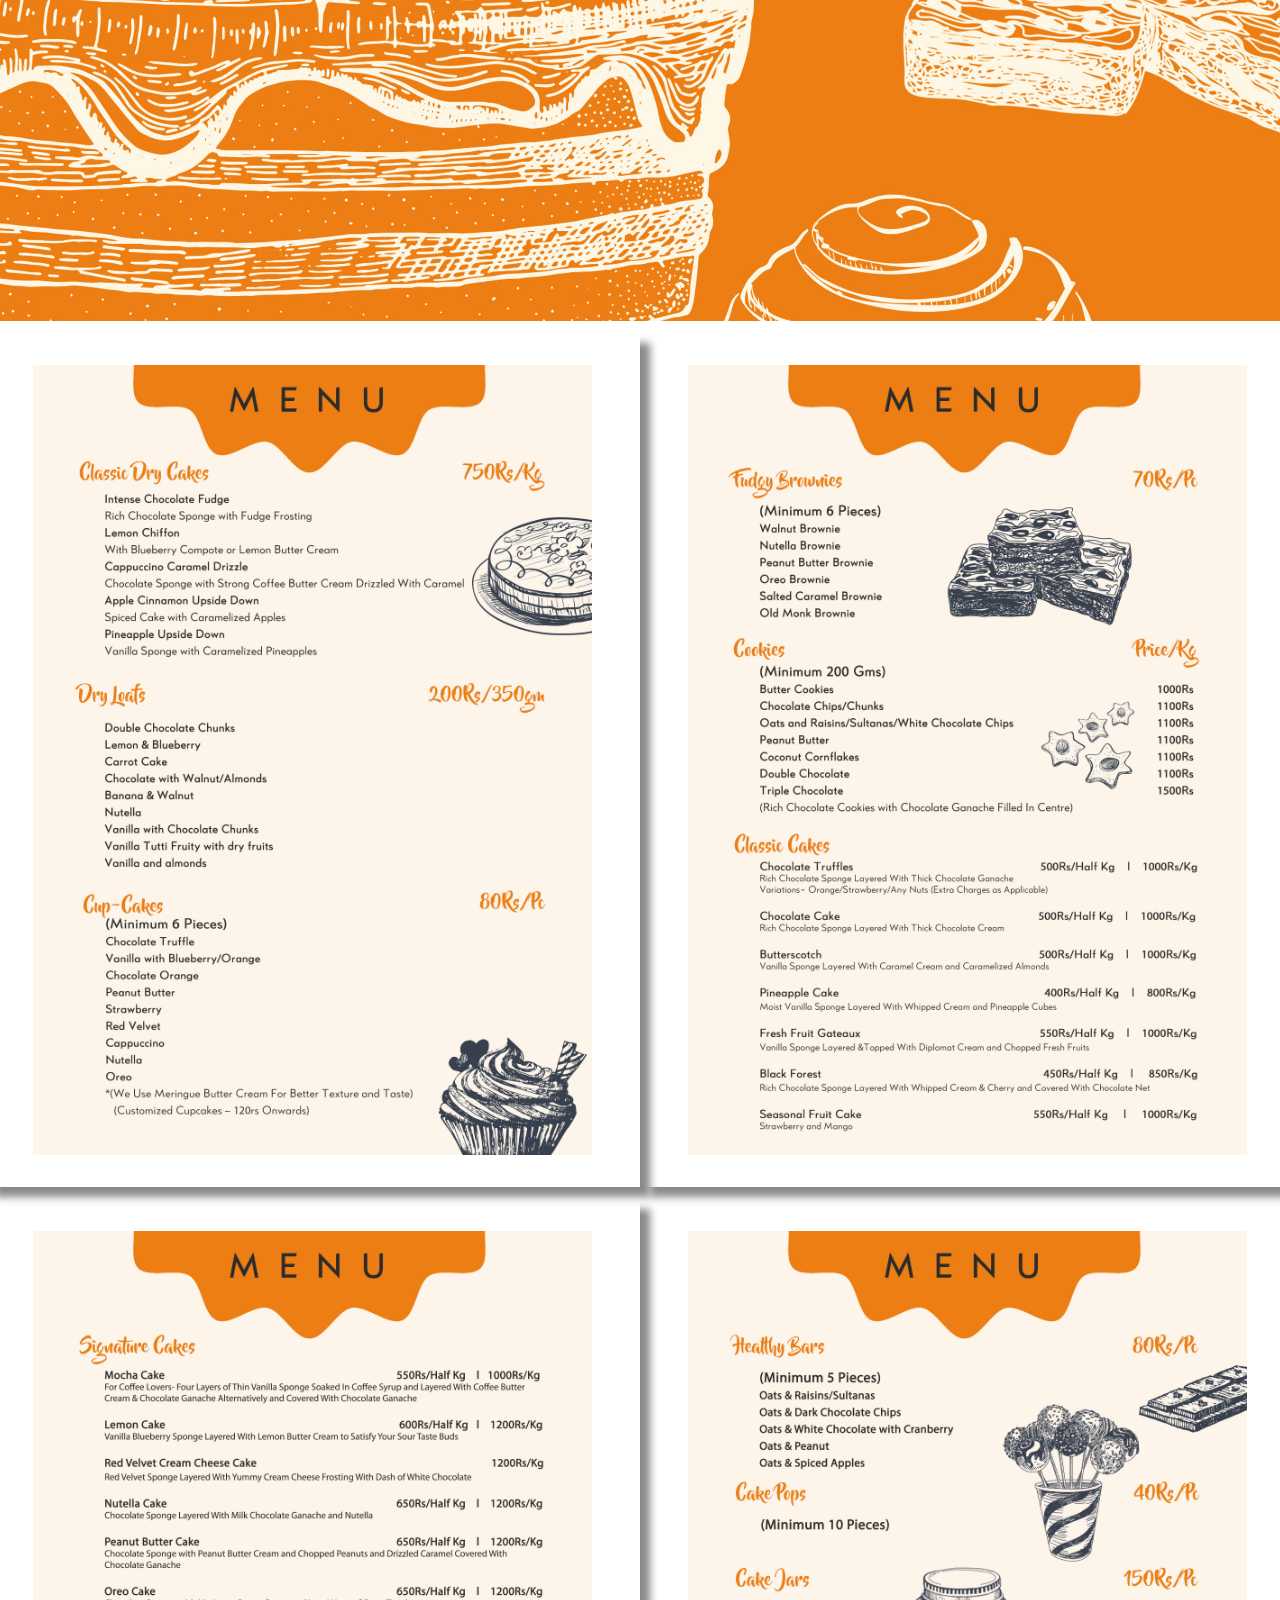
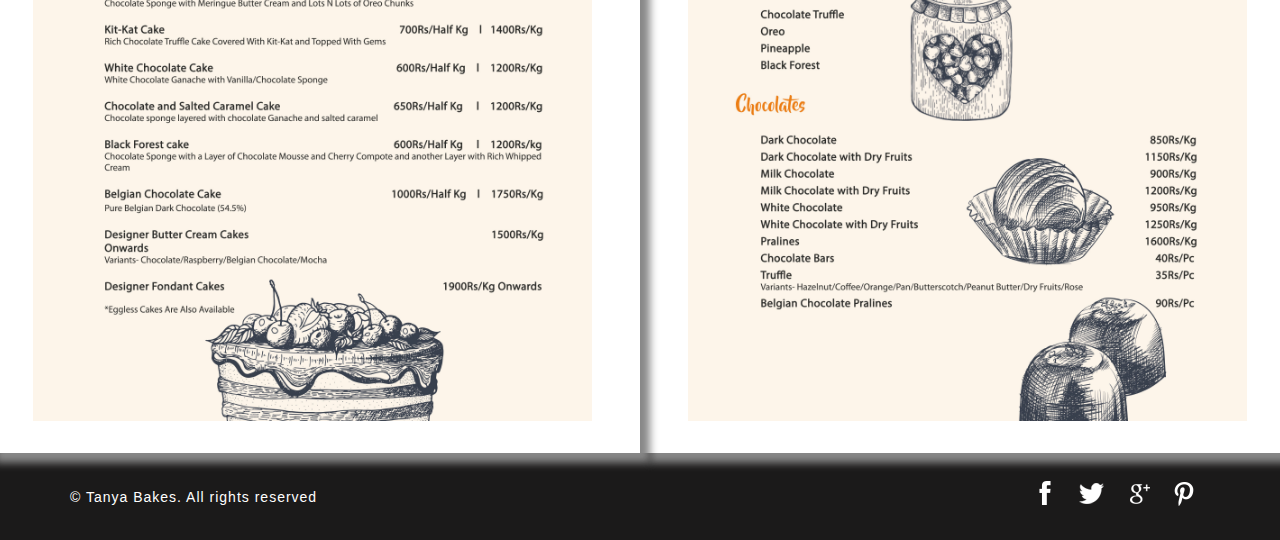
<file: menu.html>
<!DOCTYPE html>
<html lang="en">
<head>
  <meta charset="UTF-8">
  <meta name="viewport" content="width=device-width, initial-scale=1.0">
  <meta http-equiv="X-UA-Compatible" content="ie=edge">
  <title>Menu</title>
  <link href="css/bootstrap.css" rel="stylesheet" type="text/css" media="all" />
  <link href="css/menu.css" rel="stylesheet" type="text/css" media="all" />
  <link href="css/style.css" rel="stylesheet" type="text/css" media="all" />
  <link href="css/font-awesome.min.css" rel="stylesheet" type="text/css" media="all">
  <!-- js -->
  <script src="js/jquery-1.11.1.min.js"></script>

</head>
<body>
  <div class="header">
    <div class="container">
      <div class="header-nav">
        <nav class="navbar navbar-default">
          <!-- Brand and toggle get grouped for better mobile display -->
          <div class="navbar-header">
            <button type="button" class="navbar-toggle collapsed" data-toggle="collapse" data-target="#bs-example-navbar-collapse-1">
            <span class="sr-only">Toggle navigation</span>
            <span class="icon-bar"></span>
            <span class="icon-bar"></span>
            <span class="icon-bar"></span>
            </button>
            <div class="logo">
              <img src="images/logo.jpeg" alt="" class="navbar-brand">
            </div>
          </div>

          <!-- Collect the nav links, forms, and other content for toggling -->
          <div class="collapse navbar-collapse nav-wil" id="bs-example-navbar-collapse-1">
           <ul class="nav navbar-nav">
            <li class="hvr-sweep-to-bottom active"><a href="index.html">Home</a></li>
            <li class="hvr-sweep-to-bottom"><a href="about.html">About</a></li>
            <li class="hvr-sweep-to-bottom"><a href="menu.html">Menu</a></li>
            <li class="hvr-sweep-to-bottom"><a href="gallery.html">Gallery</a></li>
            <li class="hvr-sweep-to-bottom"><a href="contact.html">Contact Us</a></li>
            </ul>
          </div><!-- /.navbar-collapse -->
        </nav>
      </div>
    </div>
  </div>

  <div class="row">
     <div class="col-sm-12 col-md-12 col-lg-12 img-repsonsive">
       <img src="images/temp.jpg" alt="" class="menu-image-styling menu-header-file "></div>
   </div>
   <div class="row">
     <div class="col-sm-12 col-md-6 col-lg-6 img-repsonsive menu-list"><img src="images/menu-page-1.jpg" alt="" class="menu-image-styling"></div>
     <div class="col-sm-12 col-md-6 col-lg-6 img-repsonsive menu-list"><img src="images/menu-page-2.jpg" alt="" class="menu-image-styling"></div>
   </div>
  <div class="row">
    <div class="col-sm-12 col-md-6 col-lg-6 img-repsonsive menu-list"><img src="images/menu-page-3.jpg" alt="" class="menu-image-styling"></div>
    <div class="col-sm-12 col-md-6 col-lg-6 img-repsonsive menu-list"><img src="images/menu-page-4.jpg" alt="" class="menu-image-styling"></div>
  </div>
  <div class="copy">
    <div class="container">
      <div class="copy-left-w3l-agile">
        <p>© Tanya Bakes. All rights reserved</p>
      </div>
      <div class="social-icons">
        <ul>
          <li><a href="#" class="fb"></a></li>
          <li><a href="#"></a></li>
          <li><a href="#" class="gg"></a></li>
          <li><a href="#" class="pn"></a></li>
        </ul>
      </div>
      <div class="clearfix"> </div>
    </div>
  </div>

  <script src="js/bootstrap.js"> </script>
</body>
</html>
</file>
<file: css/style.css>
html, body{
    font-size: 100%;
	background:	#fff;
	font-family: 'Open Sans', sans-serif !important;
}
p{
	margin:0;
	letter-spacing: 1px;
}
h1,h2,h3,h4,h5,h6{
	font-family: 'Playfair Display', serif;
}
ul,label{
	margin:0;
	padding:0;
}
body a:hover{
	text-decoration:none;
}
/*-- header --*/
.navbar-brand{
    display: block;
    height: auto;
    width: 200px;
    color: #fff !important;
    font-size: 1em;
    text-decoration: none;
    text-transform: uppercase;
    font-weight: bold;
    border-radius: 50%;

}
.navbar-default .navbar-nav > li > a:hover, .navbar-default .navbar-nav > li > a:focus {
    color: #fff;
    background:none;
}
.navbar-brand span{
	    font-size: 13px;
    display: block;
    padding-left: 5px;
    color: #949494;
    line-height: 2.5em;
}
.logo a label {
       color: #ff9900;
    font-size: 1.8em;
}
.logo h1 {
    margin: 0;
    margin-top: 12px;
}
.navbar-nav {
    float: right;
}
.navbar-default .navbar-collapse, .navbar-default .navbar-form {
    border: none;
    background: none;
}
.navbar-default {
    border: none;
    background: none;
}
.navbar-default .navbar-nav > .active > a, .navbar-default .navbar-nav > .active > a:hover, .navbar-default .navbar-nav > .active > a:focus{
	color:#fff;
	background:#ff9900;
}
.header {
   background-color: #1b1c1d;
}
.navbar-default .navbar-nav > li > a {
    color: #fff;
	font-size: 15px;
}
.navbar {
    margin-bottom: 0;
}
.nav > li > a {
    padding: 10px 25px;
}
.navbar-nav > li > a {
    padding-top: 40px;
    padding-bottom: 40px;
}
/* Sweep To Bottom */
.hvr-sweep-to-bottom {
  display: inline-block;
  vertical-align: middle;
  -webkit-transform: translateZ(0);
  transform: translateZ(0);
  box-shadow: 0 0 1px rgba(0, 0, 0, 0);
  -webkit-backface-visibility: hidden;
  backface-visibility: hidden;
  -moz-osx-font-smoothing: grayscale;
  position: relative;
  -webkit-transition-property: color;
  transition-property: color;
  -webkit-transition-duration: 0.3s;
  transition-duration: 0.3s;
}
.hvr-sweep-to-bottom:before {
  content: "";
  position: absolute;
  z-index: -1;
  top: 0;
  left: 0;
  right: 0;
  bottom: 0;
  background:#ff9900;
  -webkit-transform: scaleY(0);
  transform: scaleY(0);
  -webkit-transform-origin: 50% 0;
  transform-origin: 50% 0;
  -webkit-transition-property: transform;
  transition-property: transform;
  -webkit-transition-duration: 0.3s;
  transition-duration: 0.3s;
  -webkit-transition-timing-function: ease-out;
  transition-timing-function: ease-out;
}
.hvr-sweep-to-bottom:hover, .hvr-sweep-to-bottom:focus, .hvr-sweep-to-bottom:active {
  color: white;
}
.hvr-sweep-to-bottom:hover:before, .hvr-sweep-to-bottom:focus:before, .hvr-sweep-to-bottom:active:before {
  -webkit-transform: scaleY(1);
  transform: scaleY(1);
}
.navbar-default .navbar-nav > li > a:hover, .navbar-default .navbar-nav > li > a:focus {
    color: #fff;
}
/*-- //header --*/
/*-- banner --*/
.banner{
	 background:linear-gradient(rgba(30, 33, 29, 0.5),rgba(37, 48, 44, 0.38)),url(../images/bg-cake.jpg) no-repeat 0px 0px;
	background-size:cover;
	-webkit-background-size:cover;
	-moz-background-size:cover;
	-o-background-size:cover;
	-ms-background-size:cover;
	min-height:750px;
	position:relative;
}
.banner-info{
	width:80%;
	margin:13em auto 0;
}
.banner-info-left{
	width:80%;
	text-align:center;
	margin: 0 auto 2em;
}
.banner-info-left h3{
    text-transform: uppercase;
    font-size: 3.5em;
    color: #fff;
    margin: 0;
    font-family: 'Playfair Display', serif;
    font-weight: 700;
    font-style: italic;
    letter-spacing: 2px;
}
.banner-info-left p {
    font-size: 14px;
    color: #ff9900;
    margin: 1em 0 3em;
    line-height: 1.8em;
    letter-spacing: 6px;
}
.more a{
	padding:12px 30px;
	background:#ff9900;
	font-size:14px;
	color:#fff;
	text-decoration:none;
	transition:.5s all;
	-webkit-transition:.5s all;
	-moz-transition:.5s all;
	-o-transition:.5s all;
	-ms-transition:.5s all;
}
.more a:hover{
	background:#fff;
	color:#ff9900;
}
.banner-pos{
	position: absolute;
      top: 85%;
    left: 13%;
    width: 73%;
}
.banner-pos-left-info{
	background:#fff;
	padding:2em;
	box-shadow: 1px 0px 2px #D8D8D8;
	-webkit-box-shadow: 1px 0px 2px #D8D8D8;
	-moz-box-shadow: 1px 0px 2px #D8D8D8;
	-o-box-shadow: 1px 0px 2px #D8D8D8;
	-ms-box-shadow: 1px 0px 2px #D8D8D8;
}
.banner-pos-left-info h3{
	    font-size: 1.23em;
    text-transform: uppercase;
    color: #ff9900;
    margin: 0;
    line-height: 1.4em;
    font-weight: bold;
}
.banner-pos-left-info p{
	color:#999;
	font-size:14px;
	line-height:1.8em;
	margin:1em 0 0;
}
.banner-pos-left-info h3 i{
	color: #999;
    left: -0.5em;
    top: .2em;
}
/*-- //banner --*/
/*-- welcome --*/
.welcome{
	padding:10em 0 5em;
}
.welcome h2,.services h3,.services1 h3,.advantages h3,.history-left h3,.history-right h3,.gallery h3,.contact h3,.newsletter-info-agile-w3ls h3{
	color: #222;
    font-family: 'Playfair Display', serif;
    margin: 0;
    font-size: 2.5em;
    padding-left: 0.7em;
    position: relative;
    text-transform: uppercase;
    font-weight: 700;
}
.welcome h2:before,.services h3:before,.contact h3:before,.gallery h3:before,.services1 h3:before,.history-left h3:before,.history-right h3:before{
	content: '';
    height: 100%;
     border-left: 6px solid #ff9900;
    position: absolute;
    top: 0%;
    left: 0%;
}
p.ever{
	margin:.5em 0 0;
	color:#999;
	font-size:14px;
	line-height:1.8em;
	padding-left:1em;
}
.welcome-grd{
	border-radius: 170px;
    box-shadow: 0px 0px 5px #D8D8D8;
    padding: 1em 1em 0 1em;
    position: relative;
    min-height: 250px;
	transition:.5s all;
	-webkit-transition:.5s all;
	-moz-transition:.5s all;
	-o-transition:.5s all;
	-ms-transition:.5s all;
}
.welcome-grid:hover div.welcome-grd{
	transform: rotateY(360deg);
    -webkit-transform: rotateY(360deg);
    -o-transform: rotateY(360deg);
    -ms-transform: rotateY(360deg);
    -moz-transform: rotateY(360deg);
    transition: 0.5s all ease;
    -webkit-transition: 0.5s all ease;
    -moz-transition: 0.5s all ease;
    -o-transition: 0.5s all ease;
    -ms-transition: 0.5s all ease;
}
.welcome-grd:hover{
	box-shadow: 0px 0px 5px #ff9900;
}
.welcome-grd:hover div.icons{
	background:#ff9900;
}
.welcome-grd h4{
	text-transform:capitalize;
	font-size:1.3em;
	color:#ff9900;
	margin:2.5em 0 1em;
	text-align:center;
}
.welcome-grd p{
	margin:0;
	color:#999;
	font-size:14px;
	text-align:center;
	line-height:1.8em;
}
.icons{
	width:80px;
	height:80px;
	background:#f7f7f7;
	margin:0 auto;
	border-radius:60px;
	-webkit-border-radius:60px;
	-moz-border-radius:60px;
	-o-border-radius:60px;
	-ms-border-radius:60px;
	position:absolute;
	top: -10%;
  left: 37%;
  text-align: center;

}
.icons span{
	color: #fff;
    font-size: 1.3em;
    left: 1.1em;
    top: 1em;
}
.welcome-grids{
	margin:6em 0 0;
}
/*-- //welcome --*/
/*-- banner-text --*/
.banner-text-inf,.banner-text-inf1,.banner-text-inf2,.banner-text-inf3{
	min-height:500px;
}
.banner-text-inf{
	background:url(../images/1.jpg) no-repeat 0px 0px;
	background-size:cover;
	-webkit-background-size:cover;
	-moz-background-size:cover;
	-o-background-size:cover;
	-ms-background-size:cover;
}
.banner-text-inf1{
	background:url(../images/2.jpg) no-repeat 0px 0px;
	background-size:cover;
	-webkit-background-size:cover;
	-moz-background-size:cover;
	-o-background-size:cover;
	-ms-background-size:cover;
}
.banner-text-inf2{
	background:url(../images/4.jpg) no-repeat 0px 0px;
	background-size:cover;
	-webkit-background-size:cover;
	-moz-background-size:cover;
	-o-background-size:cover;
	-ms-background-size:cover;
  background-position: center;
}
.banner-text-inf3{
	background:url(../images/44.jpg) no-repeat 0px 0px;
	background-size:cover;
	-webkit-background-size:cover;
	-moz-background-size:cover;
	-o-background-size:cover;
	-ms-background-size:cover;
}
.banner-text-info h3{
      width: 80%;
    margin: 0em auto;
    color: #fff;
    text-align: center;
    font-size: 2.9em;
    padding: 5em 0 0;
    font-weight: bold;
    line-height: 1.6em;
}
/*-- wmuslider --*/
.wmuSlider {
	position: relative;
	overflow: hidden;
}
.wmuSlider .wmuSliderWrapper article img {
	/*--max-width: 100%;
	width: auto;
	height: auto;
	display:block;--*/
}
/* Default Skin */
.wmuSliderPagination {
	z-index: 2;
	position: absolute;
	right: 47%;
    top: 90%;
}
ul.wmuSliderPagination {
	padding:0;
}
.wmuSliderPagination li {
	float: left;
	margin: 0 8px 0 0;
	list-style-type: none;
}
.wmuSliderPagination a {
	display: block;
	text-indent: -9999px;
	width: 10px;
	height: 10px;
	background:#fff;
	border-radius: 3px;
	-webkit-border-radius: 3px;
	-moz-border-radius: 3px;
	-o-border-radius: 3px;
}
.wmuSliderPagination a.wmuActive {
	    background: #ff9900;
}
/* Default Skin */
.wmuGallery .wmuGalleryImage {
	margin-bottom: 10px;
}
.banner-wrap{
	padding:0;
}
/*-- //wmuslider --*/
/*-- //banner-text --*/
/*-- services --*/
.services,.banner-text,.services1,.history,.gallery,.contact,.newsletter{
	padding:2em 0;
}
.services-left h4{
	    color: #ff9900;
    font-size: 1.3em;
    line-height: 1.5em;
    text-transform: uppercase;
    font-weight: bold;
    letter-spacing: 1px;
}
.services-left p {
	color: #999;
	font-size: 14px;
	margin:1em 0 0;
	line-height: 1.8em;
}
.services-top-main:nth-child(2) {
	margin-top: 3em;
}
.services-top{
	margin:3em 0 0;
}
.services-top-main:hover .service-img {
    transform: rotateY(360deg);
    -webkit-transform: rotateY(360deg);
    -o-transform: rotateY(360deg);
    -ms-transform: rotateY(360deg);
    -moz-transform: rotateY(360deg);
    transition: 0.5s all ease;
    -webkit-transition: 0.5s all ease;
    -moz-transition: 0.5s all ease;
    -o-transition: 0.5s all ease;
    -ms-transition: 0.5s all ease;
}
.services-top-main img {
    border-radius: 50%;
	-webkit-border-radius: 50%;
	-moz-border-radius: 50%;
	-o-border-radius: 50%;
	-ms-border-radius: 50%;
}
.para p{
	color: #999;
    font-size: 14px;
    line-height: 1.8em;
    margin: 0;
    border:1px dashed #999999;
    padding: 4em 2em 2em;
    text-align: center;
}
.services-grid:hover div.para span{
	background:#ff9900;
}
.services-grid:hover div.para p{
	border: 1px dashed #ff9900;
}
.services1{
	padding:0 0 5em;
}
.services-grids{
    margin: 7em 0 0;
}
.para {
    position: relative;
}
.para span{
   color: #fff;
    background: #6d6a6a;
    top:-70px;
    left: 128px;
    text-align: center;
    position: absolute;
    padding: 0.3em;
	 border-radius: 50%;
    -webkit-border-radius: 50%;
    -moz-border-radius: 50%;
    -o-border-radius: 50%;
    -ms-border-radius: 50%;
}
.para img{
	 border-radius: 50%;
    -webkit-border-radius: 50%;
    -moz-border-radius: 50%;
    -o-border-radius: 50%;
    -ms-border-radius: 50%;
}
/*-- //services --*/
/*-- about --*/
.advantages{
	background:url(../images/4.jpg) no-repeat 0px 0px;
	background-size:cover;
	-webkit-background-size:cover;
	-moz-background-size:cover;
	-o-background-size:cover;
	-ms-background-size:cover;
	min-height:600px;
	padding:4em 0;
}
.advantages h3{
	color:#fff;
	margin:0;
	text-align:center;
}
.our-advantages-grids:nth-child(2){
	margin:3em 0;
}
.our-advantages-grd-left p{
	padding: 13px 15px;
	text-align: center;
	color: #fff;
	font-size: 21px;
	margin: 0;
	border-radius: 160px;
	background:#ff9900;
}
.our-advantages-grd-right{
	padding:0 !important;
}
.our-advantages-grd-right h4{
	font-size:1.5em;
	color: #dcd8d8;
	margin:0 0 1em;
	text-transform:capitalize;
}
.our-advantages-grd-right p{
	color:#999;
	font-size:14px;
	margin:0;
	line-height: 1.8em;
}
.history-left-grid p{
	font-size:1em;
	color:#9D9D9D;
	margin:0;
	padding-left: 1em;
}
.glyphicon-calendar {
  left: -13px;
}
.history-left-grid h4,.history-right h4{
	color:#146eb4;
    font-size: 1.3em;
	margin:1em 0;
	text-transform:capitalize;
	font-weight:bold;
}
p.aut{
	color:#999;
	font-size:14px;
	margin:0;
	line-height:1.8em;
	padding: 0;
}
.history-left-grid:nth-child(3){
	margin:2em 0;
}
.history-right p{
	color:#999;
	font-size:14px;
	line-height:1.8em;
	margin:1em 0 0;
}
.history-right ul{
	padding:2em 0 0;
}
.history-right ul li{
	list-style-type:none;
	margin:0 0 10px;
	background: url(../images/9.png) no-repeat 0px 7px;
	display: block;
	padding-left: 1.5em;
}
.history-right ul li a{
	font-size:14px;
	color:#999;
	text-decoration:none;
	text-transform:capitalize;
	letter-spacing: 1px;
}
.history-right ul li a:hover{
	text-decoration:none;
	color:#ff9900;
}
.history-left h3,.history-right h3 {
    margin: 0 0 1.5em !important;
}
/*-- //about --*/
/*-- newsletter --*/
.newsletter-info-agile-w3ls{
	background:url(../images/bg-check.jpg) no-repeat 0px 0px;
  min-height: 645px;
  position: relative;
  background-size: cover;
  background-attachment: fixed;
}

.newsletter-info-agile-w3ls h3{
	    padding: 4em 0 0 0em !important;
	text-align:center;
	color:#ff9900;
}
.letter{
	    margin: 2em auto;
    width: 70%;
    text-align: center;
}
.letter input[type="email"]{
	border:none;
	background:#fff;
	padding:12px 10px;
	color:#ff9900;
	width:80%;
	outline:none;
	font-size:14px;
	letter-spacing: 1px;
}
.letter input[type="submit"]{
	outline:none;
	border:none;
	background: url(../images/3.png) no-repeat 19px 8px #fff;
    display: inline-block;
    padding: 11.5px 0;
      width: 10%;
    cursor: pointer;
    vertical-align: bottom;
}
/*-- //newsletter --*/
/*-- gallery --*/
.gallery-grids{
	margin:3em 0 0;
}
.gallery-grid1 img{
	padding:.5em;
	border:1px dotted #f26f62;
}
.da-thumbs {
	list-style: none;
	position: relative;
	margin: 0;
	padding: 0;
}
.da-thumbs li {
  float: left;
  margin: 0.4%;
   padding: 8px;
  position: relative;
   width: 32.4%;
}
.da-thumbs li a,
.da-thumbs li a img {
  display: block;
  position: relative;
  width: 100%;
}
.da-thumbs li a {
	overflow: hidden;
}
.da-thumbs li a div {
  position: absolute;
  background: rgba(19, 17, 17, 0.86);
  width: 100%;
  height: 100%;
}
.da-thumbs li a div span {
    display: block;
    padding: 10px 0;
    margin: 11px 20px 20px 20px;
    font-weight: normal;
    text-transform: capitalize;
    color: rgba(255,255,255,0.9);
    text-align: center;
    font-size: 14px;
    letter-spacing: 1px;
    line-height: 1.7em;
}
.da-thumbs li a div  h5 {
    color: #ff9900;
    font-size: 1.5em;
    margin: 3.5em 0 0 0;
    text-align: center;
    text-transform: uppercase;
    font-weight: bold;
}
/*-- //gallery --*/
/*-- contact --*/
.contact-us1-bottom{
	margin:3em 0 0;
}
.contact-us1-bottom form{
	float:left;
	width:50%;
	}
.contact-us1-bottom input[type="text"],.contact-us1-bottom input[type="email"],.contact-us1-bottom textarea {
	outline: none;
    padding: 10px 10px;
    background: none;
    color: #8C969D;
    font-size: 14px;
    border: 1px solid #BCBCBC;
    width: 48.3%;
	letter-spacing: 1px;
	}
.contact-us1-bottom input[type="email"]{
	margin:0 0 0 1em;
}
.contact-us1-bottom textarea {
	min-height:150px;
	resize:none;
	width:100%;
	margin:1em 0;
	}
.contact-us1-bottom input[type="submit"] {
	background: #ff9900;
    color: #fff;
    outline: none;
    padding: 10px 0px;
    width: 30%;
	font-size: 16px;
	border:none;
	transition:.5s all;
	-webkit-transition:.5s all;
	-moz-transition:.5s all;
	-o-transition:.5s all;
	-ms-transition:.5s all;
	}
.contact-us1-bottom input[type="submit"]:hover {
	background:#65767D;
	}
.home-radio-clock{
	float:left;
	width:20%;
	margin-left: 5em;
	}
.home-radio-clock-right{
	float:left;
	width:20%;
	}
.home-radio-clock ul{
	padding:0;
	margin:0;
	}
.home-radio-clock ul li{
	padding-left: 4em;
	color: #999;
	font-size: 14px;
	list-style-type:none;
	margin: 0 0 1em;
	letter-spacing: 1px;
	}
.home-radio-clock-right ul{
	padding:0;
	margin:0;
	}
.home-radio-clock-right ul li{
	color: #999;
    font-size: 14px;
	list-style-type:none;
	letter-spacing: 1px;
	}
.home-radio-clock ul li i{
	font-size:1.5em;
	left: -15px;
	color:#222;
}
.home-radio-clock-right ul li span{
	display:block;
	}
.home-radio-clock-right ul li.lst{
	margin:1em 0 2em;
	}
.map{
	margin:3em 0 0;
}
.map iframe{
	width:100%;
	min-height:400px;
}
/*-- //contact --*/
/*-- footer --*/
.footer {
  padding: 4em 0;
     background-color: #333;
}
.footer-grid-w3layouts-agile h3.title {
    font-size: 1.8em;
    color: #C9C9C9;
	margin:0;
}
.footer-grid-w3layouts-agile ul {
  margin: 0;
  padding: 2em 0 0;
}
.footer-grid-w3layouts-agile ul li {
    display: block;
	margin: 0 0 10px;
	color:#818180;
	font-size: 14px;
	letter-spacing: 1px;
}
.footer-grid-w3layouts-agile ul li a {
    font-size: 14px;
    color: #8D8D8C;
    text-decoration: none;
    padding: 0.2em 0;
    display: inline-block;
	letter-spacing: 1px;
}
.footer-grid-w3layouts-agile ul li a:hover {
  color:#fff;
}
.contact-grid ul li span {
  left: -15px;
}
.footer-grid-w3layouts-agile ul li.adrs {
    padding-left:1.1em;
}
.copy {
  text-align: center;
    background: #1b1a1a;
  padding:1.5em 0;
}
.copy p {
    color: #fff;
    font-size: 14px;
    margin: 10px 0 0;
}
.copy p a {
  color:#ff9900;
  text-decoration:none;
  letter-spacing: 1px;
}
.copy p a:hover{
  color:#fff;
  border-bottom:3px double #ff9900;
}
.copy-left-w3l-agile {
    float: left;
}
.social-icons {
    float: right;
}
.social-icons ul li {
    display: inline-block;
    margin-right: 10px;
}
.social-icons ul li a.fb {
    background: url(../images/iconsprite.png)no-repeat 10px 3px;
}
.social-icons ul li a.fb:hover{
	background-color:#3b5998;
}
.social-icons ul li a {
    background: url(../images/iconsprite.png)no-repeat 3px -33px;
    display: block;
    width: 32px;
    height: 32px;
    transition: none;
}
.social-icons ul li a.pn {
    background: url(../images/iconsprite.png)no-repeat 6px -108px;
}
.social-icons ul li a.pn:hover {
   background-color:#cc2127;
}
.social-icons ul li a.gg {
    background: url(../images/iconsprite.png)no-repeat 6px -72px;
}
.social-icons ul li a.gg:hover {
   background-color:#dd4b39;
}
.social-icons ul li a:hover {
    transform: rotatey(360deg);
	-webkit-transform: rotatey(360deg);
	-o-transform: rotatey(360deg);
	-moz-transform: rotatey(360deg);
	-ms-transform: rotatey(360deg);
    transition: .5s all;
	-webkit-transition: 0.5s all ease;
	-moz-transition: 0.5s all ease;
	-o-transition: 0.5s all ease;
	-ms-transition: 0.5s all ease;
	background-color:#55acee;
}
/*-- //footer --*/
/*-- to-top --*/
#toTop {
	display: none;
	text-decoration: none;
	position: fixed;
	bottom: 20px;
	right: 2%;
	overflow: hidden;
	z-index: 999;
	width: 32px;
	height: 32px;
	border: none;
	text-indent: 100%;
	background: url(../images/arrow.png) no-repeat 0px 0px;
}
#toTopHover {
	width: 32px;
	height: 32px;
	display: block;
	overflow: hidden;
	float: right;
	opacity: 0;
	-moz-opacity: 0;
	filter: alpha(opacity=0);
}
/*-- //to-top --*/
/*-----start-responsive-design------*/
@media (max-width:1440px){
	.banner-pos-left-info h3 {
		font-size: 1.1em;
	}

	.banner-pos {
		top:76%;
		left: 12%;
		width: 77%;
	}
	.banner {
		min-height: 630px;
	}
	.welcome h2, .services h3, .services1 h3, .advantages h3, .history-left h3, .history-right h3, .gallery h3, .contact h3, .newsletter-info-agile-w3ls h3 {
    margin: 0;
    font-size: 2.3em;
	}
}
@media (max-width:1366px){
	.banner-pos-left-info h3 {
		font-size: 1em;
	}
}
@media (max-width: 1280px){
	.banner-pos {
		left: 8%;
		width: 85%;
	}
	.banner-text-inf, .banner-text-inf1, .banner-text-inf2,.banner-text-inf3 {
		min-height: 405px;
	}
	.banner-text-info h3 {
		padding:5em 0 0;
	}
	.advantages {
		min-height: 550px;
	}
	.welcome h2, .services h3, .services1 h3, .advantages h3, .history-left h3, .history-right h3, .gallery h3, .contact h3, .newsletter-info-agile-w3ls h3 {
		margin: 0;
		font-size: 2em;
	}
	.banner-text-info h3 {
       font-size: 2.5em;
	}
	.banner-info-left h3 {
		font-size: 3em;
	}

	.banner-info-left p {
		font-size: 14px;
		margin: 1em 0 3em;
		letter-spacing: 4px;
	}
	.newsletter-info-agile-w3ls {
       min-height: 360px;
	}
}
@media (max-width: 1080px){
	.banner-info-left h1 {
		font-size: 1.8em;
	}
	.banner {
		min-height: 454px;
	}
	.banner-info {
		margin: 7em auto 0;
	}
	.banner-pos {
		left: 3%;
		width: 93%;
	}
	.banner-pos-left-info h3 {
		font-size: 1.2em;
	}
	.banner-pos-left-info p {
		margin: 0.5em 0 0;
	}
	.welcome {
		padding: 12em 0 5em;
	}
	.welcome h2, .services h3, .services1 h3, .advantages h3, .history-left h3, .history-right h3, .gallery h3, .contact h3, .newsletter-info-agile-w3ls h3 {
		font-size: 1.8em;
	}
	.welcome-grids {
		margin: 4em 0 0;
	}
	.welcome-grd h4 {
		font-size: 1.1em;
		margin: 2.5em 0 0.4em;
	}
    .welcome-grd {
		min-height: 205px;
	}
	.icons {
		top: -20%;
		left: 35%;
	}
	.icons span {
		left: 1.1em;
		top: 1.1em;
	}
	.services, .banner-text, .services1, .history, .gallery, .contact, .newsletter,.advantages{
		padding: 3em 0;
	}
	.services-left h4 {
		font-size: 1.1em;
	}
	.para span {
		left: 99px;
	}
	.banner-pos-left-info h3 i {
		top: 0;
	}
	.our-advantages-grd-left p {
		padding: 11px 15px;
		font-size: 12px;
	}
	.our-advantages-grd-right h4 {
		font-size: 1.2em;
		margin: 0 0 0.5em;
	}
	.our-advantages-grids:nth-child(2) {
		margin: 3em 0 2em;
	}
	.advantages {
		min-height: 510px;
	}
	.history-left-grid h4, .history-right h4 {
		font-size: 1.1em;
	}
	.da-thumbs li a div h5 {
		margin: 1.5em 0 0 0;
	}
	.da-thumbs li a div span {
		font-size: 14px;
	}
	.contact-us1-bottom input[type="text"], .contact-us1-bottom input[type="email"], .contact-us1-bottom textarea {
		width: 48%;
	}
	.home-radio-clock ul li {
		padding-left: 0em;
	}
	.contact-us1-bottom textarea {
		width: 100% !important;
	}
	.footer-grid-w3layouts-agile h3.title {
		font-size: 1.5em;
	}
	.footer {
		padding: 3em 0;
	}
	.services-left h4 {
		font-size: 1em;
	}
	.newsletter-info-agile-w3ls {
       min-height: 360px;
	}
	.banner-info-left h3 {
		font-size: 2.8em;
	}
	.banner-info-left h3 {
		font-size: 2.8em;
	}
	.navbar-brand {
		display: block;
		width: 200px;
    height: auto;
		color: #fff !important;
		font-size: 0.8em;
	}
}
@media (max-width: 1024px){
	.banner-info-left h1 {
		font-size: 1.8em;
	}
	.banner {
		min-height: 454px;
	}
	.banner-info {
		margin: 7em auto 0;
	}
	.banner-pos {
		left: 3%;
		width: 93%;
	}
	.banner-pos-left-info h3 {
		font-size: 1.2em;
	}
	.banner-pos-left-info p {
		margin: 0.5em 0 0;
	}
	.welcome {
		    padding: 12em 0 2em;
	}
	.welcome h2, .services h3, .services1 h3, .advantages h3, .history-left h3, .history-right h3, .gallery h3, .contact h3, .newsletter-info-agile-w3ls h3 {
		font-size: 1.8em;
	}
	.welcome-grids {
		margin: 4em 0 0;
	}
	.welcome-grd h4 {
		font-size: 1.1em;
		margin: 2.5em 0 0.4em;
	}
    .welcome-grd {
		min-height: 205px;
	}
	.icons {
		top: -20%;
		left: 35%;
	}
	.icons span {
		left: 1.1em;
		top: 1.1em;
	}
	.services, .banner-text, .services1, .history, .gallery, .contact, .newsletter,.advantages{
		padding: 3em 0;
	}
	.services-left h4 {
		font-size: 1.1em;
	}
	.para span {
		left: 99px;
	}
	.banner-pos-left-info h3 i {
		top: 0;
	}
	.our-advantages-grd-left p {
		padding: 11px 15px;
		font-size: 12px;
	}
	.our-advantages-grd-right h4 {
		font-size: 1.2em;
		margin: 0 0 0.5em;
	}
	.our-advantages-grids:nth-child(2) {
		margin: 3em 0 2em;
	}
	.advantages {
		min-height: 510px;
	}
	.history-left-grid h4, .history-right h4 {
		font-size: 1.1em;
	}
	.da-thumbs li a div h5 {
		margin: 1.5em 0 0 0;
	}
	.da-thumbs li a div span {
		font-size: 14px;
	}
	.contact-us1-bottom input[type="text"], .contact-us1-bottom input[type="email"], .contact-us1-bottom textarea {
		width: 48%;
	}
	.home-radio-clock ul li {
		padding-left: 0em;
	}
	.contact-us1-bottom textarea {
		width: 100% !important;
	}
	.footer-grid-w3layouts-agile h3.title {
		font-size: 1.5em;
	}
	.footer {
		padding: 3em 0;
	}
	.services-left h4 {
		font-size: 1em;
	}
	.newsletter-info-agile-w3ls {
       min-height: 360px;
	}
	.banner-info-left h3 {
		font-size: 2.8em;
	}
	.banner-info-left h3 {
		font-size: 2.8em;
	}
	.navbar-brand {
		display: block;
    width: 200px;
    height: auto;
		color: #fff !important;
		font-size: 0.8em;
	}
}
@media (max-width:991px){
	.navbar-default .navbar-nav > li > a {
		font-size: 14px;
	}
	.nav > li > a {
		padding: 38px 16px;
	}
	.navbar-brand {
		height: 70px;
		padding: 0.5em 0 0em 1.6em;
		font-size: 0.7em;
	}
	.banner-info-left h1 {
		font-size: 1.5em;
	}
	.banner-info {
		margin: 5em auto 0;
		width: 90%;
	}
	.more a {
		padding: 10px 25px;
		font-size: 13px;
	}
	.banner-pos {
		left: 2%;
		top: 100%;
		width: 96%;
	}
	.banner {
		min-height: 360px;
	}
	.welcome {
		padding: 34em 0 3em;
	}
	.welcome h2, .services h3, .services1 h3, .advantages h3, .history-left h3, .history-right h3, .gallery h3, .contact h3, .newsletter-info-agile-w3ls h3 {
		font-size: 1.6em;
	}
	.welcome-grid {
		float: left;
		margin: 0 0 0 3em !important;
		width: 40%;
	}
	.welcome-grid:nth-child(1),.welcome-grid:nth-child(2){
		margin: 0 auto 4em 3em !important;
	}
	.welcome-grd {
		min-height: 250px;
	}
	.welcome-grd h4 {
		margin: 3.5em 0 0.4em;
	}
	.banner-text-info h3 {
		padding: 2em 0 0;
		width: 90%;
		font-size: 2.3em;
	}
	.banner-text-inf, .banner-text-inf1, .banner-text-inf2,.banner-text-inf3 {
		min-height: 305px;
	}
	.services-top-left {
		float: left;
		width: 50%;
	}
	.services-left {
		text-align: center;
	}
	.service-img img {
		margin: 0 auto;
	}
	.services-left h4 {
		font-size: 1em;
	}
	.services-left p {
		margin: 0;
	}
	.services-grid {
		width: 33.33%;
		float:left;
	}
	.para span {
		left: 61px;
	}
	.our-advantages-grd-left {
		width: 10%;
	}
	.our-advantages-grids:nth-child(2) {
		margin: 2em 0 0em;
	}
	.our-advantages-grd-right {
		margin: 0 0 2em;
	}
	.history-right {
		margin: 2em 0 0;
	}

	.da-thumbs li a div h5 {
		font-size: 1.3em;
	}
	.gallery-grids {
		margin: 2em 0 0;
	}
	.contact-us1-bottom form {
		float: none;
		width: 100%;
		margin: 0 0 2em;
	}
	.contact-us1-bottom {
		margin: 2em 0 0;
	}
	.contact-us1-bottom input[type="text"], .contact-us1-bottom input[type="email"], .contact-us1-bottom textarea {
		width: 48.74%;
	}
	.home-radio-clock {
		width: 30%;
		margin-left: 1em;
	}
	.home-radio-clock-right {
		width: 50%;
	}
	.home-radio-clock-right ul li span {
		display: initial;
	}
	.map {
		margin: 2em 0 0;
	}
	.map iframe {
		min-height: 270px;
	}
	.footer-grid-w3layouts-agile h3.title {
		font-size: 1.3em;
	}
	.footer-grid-w3layouts-agile {
		float: left;
		width: 100%;
	}
	.footer {
		padding: 2.5em 0 1.5em;
	}
	.banner-info-left h3 {
		font-size: 2.5em;
	}
	.wmuSliderPagination {
		z-index: 2;
		position: absolute;
		right: 46%;
		top: 72%;
	}
	.newsletter-info-agile-w3ls {
		min-height: 317px;
	}
	.da-thumbs li a div span {
		font-size: 13px;
		padding: 10px 0;
		margin: 5px 10px 10px 10px;
	}
}
@media (max-width:768px){
	.navbar-default .navbar-nav > li > a {
		font-size: 14px;
	}
	.nav > li > a {
		padding: 38px 16px;
	}
	.navbar-brand {
    width: 200px;
    height: auto;
		padding: 0.5em 0 0em 1.6em;
		font-size: 0.7em;
    margin-bottom: 0.5em;
	}
	.banner-info-left h1 {
		font-size: 1.5em;
	}
	.banner-info {
		margin: 5em auto 0;
		width: 90%;
	}
	.more a {
		padding: 10px 25px;
		font-size: 13px;
	}
	.banner-pos {
		left: 2%;
		top: 100%;
		width: 96%;
	}
	.banner {
		min-height: 360px;
	}
	.welcome {
		padding: 34em 0 3em;
	}
	.welcome h2, .services h3, .services1 h3, .advantages h3, .history-left h3, .history-right h3, .gallery h3, .contact h3, .newsletter-info-agile-w3ls h3 {
		font-size: 1.6em;
	}
	.welcome-grid {
		float: left;
		margin: 0 0 0 3em !important;
		width: 40%;
	}
	.welcome-grid:nth-child(1),.welcome-grid:nth-child(2){
		margin: 0 auto 4em 3em !important;
	}
	.welcome-grd {
		min-height: 250px;
	}
	.welcome-grd h4 {
		margin: 3.5em 0 0.4em;
	}
	.banner-text-info h3 {
		padding: 2em 0 0;
		width: 90%;
		font-size: 2.3em;
	}
	.banner-text-inf, .banner-text-inf1, .banner-text-inf2,.banner-text-inf3 {
		min-height: 305px;
	}
	.services-top-left {
		float: left;
		width: 50%;
	}
	.services-left {
		text-align: center;
	}
	.service-img img {
		margin: 0 auto;
	}
	.services-left h4 {
		font-size: 1em;
	}
	.services-left p {
		margin: 0;
	}
	.services-grid {
		width: 33.33%;
		float:left;
	}
	.para span {
		left: 61px;
	}
	.our-advantages-grd-left {
		width: 10%;
	}
	.our-advantages-grids:nth-child(2) {
		margin: 2em 0 0em;
	}
	.our-advantages-grd-right {
		margin: 0 0 2em;
	}
	.history-right {
		margin: 2em 0 0;
	}

	.da-thumbs li a div h5 {
		font-size: 1.3em;
	}
	.gallery-grids {
		margin: 2em 0 0;
	}
	.contact-us1-bottom form {
		float: none;
		width: 100%;
		margin: 0 0 2em;
	}
	.contact-us1-bottom {
		margin: 2em 0 0;
	}
	.contact-us1-bottom input[type="text"], .contact-us1-bottom input[type="email"], .contact-us1-bottom textarea {
		width: 48.74%;
	}
	.home-radio-clock {
		width: 30%;
		margin-left: 1em;
	}
	.home-radio-clock-right {
		width: 50%;
	}
	.home-radio-clock-right ul li span {
		display: initial;
	}
	.map {
		margin: 2em 0 0;
	}
	.map iframe {
		min-height: 270px;
	}
	.footer-grid-w3layouts-agile h3.title {
		font-size: 1.3em;
	}
	.footer-grid-w3layouts-agile {
		float: left;
	}
	.footer {
		padding: 2.5em 0 1.5em;
	}
	.banner-info-left h3 {
		font-size: 2.3em;
	}
	.wmuSliderPagination {
		z-index: 2;
		position: absolute;
		right: 46%;
		top: 72%;
	}
	.newsletter-info-agile-w3ls {
		min-height: 317px;
	}
	.da-thumbs li a div span {
		font-size: 13px;
		padding: 10px 0;
		margin: 5px 10px 10px 10px;
	}
}
@media (max-width: 767px){
	.navbar-brand {
		height: auto;
	}
	.navbar-toggle {
		margin-top: 12px;
		margin-right: 0;
		margin-bottom: 0;
	}
	.navbar-default .navbar-toggle {
		border: none;
		background-color: #ff9900;
	}
	.navbar-default .navbar-toggle .icon-bar {
		background-color: #fff;
	}
	.navbar-default .navbar-toggle:hover, .navbar-default .navbar-toggle:focus {
		background-color: #ff9900;
	}
	.navbar-nav {
		float: none;
		text-align: center;
		background-color: #3e4042;
	}
	.nav > li > a {
		padding: 15px 0px;
	}
	.footer-grid-w3layouts-agile {
		float: left;
		width: 100%;
		margin-bottom: 1em;
	}
		.contact-us1-bottom input[type="text"], .contact-us1-bottom input[type="email"], .contact-us1-bottom textarea {
		width: 100%;
	}
	.contact-us1-bottom input[type="email"] {
		margin: 1em 0 0em 0em;
	}
}

@media (max-width: 667px){
	.banner-info-left h1 {
		font-size: 1.3em;
	}
}
@media (max-width:640px){
	.navbar-toggle {
		margin-top: 12px;
	}
	.banner-info-left {
		width: 100%;
	}
	.banner {
		min-height: 292px;
	}
	.banner-info {
		margin: 4em auto 0;
		width: 97%;
	}
	.more a {
		padding: 8px 17px;
	}
	.banner-pos-left-info {
		padding: 1.5em;
	}
	.welcome h2, .services h3, .services1 h3, .advantages h3, .history-left h3, .history-right h3, .gallery h3, .contact h3, .newsletter-info-agile-w3ls h3 {
		font-size: 1.4em;
	}
	.welcome {
		padding: 36em 0 3em;
	}
	.icons {
		width: 56px;
		height: 56px;
	}

  .set-size{
    width: 50px;
		height: 50px;
  }
	.welcome-grd h4 {
		margin: 2.5em 0 0.4em;
	}
	.welcome-grd {
		min-height: 208px;
	}
	.icons span {
		left: 0.8em;
		top: 0.8em;
	}
	.icons {
		top: -14%;
		left: 38%;
	}
	.banner-text-info h3 {
		font-size: 1.7em;
	}
	.wmuSliderPagination {
		right: 45%;
		top: 74%;
	}
	.banner-text-inf, .banner-text-inf1, .banner-text-inf2,.banner-text-inf3 {
		min-height: 275px;
	}
	.para span {
		width: 70px;
		height: 70px;
		left: 252px;
		top: -40px;
	}
	.para p {
		padding: 3.5em 1em 2em;
	}
	.services-grids {
		margin:2em 0 0;
	}
	.our-advantages-grd-left p {
		font-size: 14px;
	}
	.our-advantages-grd-left {
		width: 13%;
	}
	.our-advantages-grd-right h4 {
		font-size: 1em;
	}
	.our-advantages-grd-right {
		width: 87%;
	}

	.newsletter-info-agile-w3ls {
		background: url(../images/bg-check.jpg) no-repeat 0px 0px;
		min-height:290px;
		background-size: 160%;
	}
	.letter input[type="submit"] {
		outline: none;
		border: none;
		background: url(../images/3.png) no-repeat 10px 8px #fff;
		display: inline-block;
		padding: 11.5px 0;
		width: 10%;
	}
	.da-thumbs li a div h5 {
		font-size: 1.1em;
	}
	.da-thumbs li a div span {
		font-size:13px;
		padding: 5px 0;
		margin: 0 5px;
	}
	.contact-us1-bottom input[type="text"], .contact-us1-bottom input[type="email"], .contact-us1-bottom textarea {
		width: 100%;
	}
	.contact-us1-bottom input[type="email"] {
    margin: 1em 0 0em 0em;
}
	.footer-grid-w3layouts-agile ul {
		padding: 1em 0 0;
	}
	.copy p {
		margin: 0;
	}
	.copy-left-w3l-agile {
		float: none;
		margin: 0 0 1em;
	}
	.social-icons {
		float: none;
	}
	.welcome-grid:nth-child(1), .welcome-grid:nth-child(2) {
		margin: 0 auto 4em 2.5em !important;
	}
	.welcome-grid {
		margin: 0 0 0 2.5em !important;
	}
	.services-grid {
		width: 100%;
		float: left;
		margin-top: 14%;
	}
	.da-thumbs li {
		float: left;
		margin: 0.4%;
		padding: 8px;
		position: relative;
		width: 49%;
	}
}
@media (max-width:480px){
	.banner-info-left h1 {
		font-size: 1.2em;
	}
	.banner {
		min-height: 267px;
	}
	.banner-pos-left-info h3 {
		font-size: 1em;
	}
	.banner-pos-left-info {
		padding: 1em;
	}
	.banner-pos-left-info h3 i {
		top: 0.2em;
		font-size: 1.3em;
	}
	.welcome {
		padding: 32em 0 2em;
	}
	.welcome-grid:nth-child(1), .welcome-grid:nth-child(2) {
		margin: 0 auto 4em 0em !important;
		width: 50%;
	}
	.welcome-grd h4 {
		margin: 1.5em 0 0.4em;
	}
	.welcome-grd {
		min-height: 190px;
	}
	.welcome-grid {
		margin: 0 !important;
		width: 50%;
	}
	.services, .banner-text, .services1, .history, .gallery, .contact, .newsletter, .advantages {
		padding: 2em 0;
	}
	.banner-text-info h3 {
		font-size: 1.4em;
	}
	.wmuSliderPagination {
		right: 41%;
		top: 70%;
	}
	.wmuSliderPagination {
		right: 41%;
	}
	.banner-pos {
		width: 98%;
	}
	.services-top {
		margin: 2em 0 0;
	}
	.services-top-main:nth-child(2) {
		margin-top: 1em;
	}
	.services-grid {
		float: none;
	}
	.para span {
		left: 168px;
	}
	.our-advantages-grd-left {
		width: 18%;
	}
	.our-advantages-grd-right {
		width: 80%;
	}
	.history-left-grid h4, .history-right h4 {
		font-size: 1em;
	}
	.da-thumbs li {
		float: none;
		margin: 0.4% auto;
		width: 80%;
	}
	.gallery-grids {
		margin: 1em 0 0;
	}
	.da-thumbs li a div h5 {
		margin: 4.5em 0 0 0;
	}
	.contact-us1-bottom input[type="text"], .contact-us1-bottom input[type="email"], .contact-us1-bottom textarea {
		width: 47.9%;
	}
	.contact-us1-bottom input[type="submit"] {
		padding: 8px 0px;
		font-size: 14px;
	}
	.map iframe {
		min-height: 180px;
	}
	.footer-grid-w3layouts-agile h3.title {
		font-size: 1.1em;
	}
	.footer {
		padding: 1.5em 0 0.5em;
	}
	.banner-info-left h3 {
		font-size: 1.6em;
	}
	.banner-info-left p {
		font-size: 13px;
		margin: 1em 0 2em;
		letter-spacing: 1px;
	}
	.welcome h2, .services h3, .services1 h3, .advantages h3, .history-left h3, .history-right h3, .gallery h3, .contact h3, .newsletter-info-agile-w3ls h3 {
		font-size: 1.3em;
		line-height: 1.5em;
	}
	.services-top-left {
		float: left;
		width: 100%;
		margin-bottom:1em;
	}
	.services-top-main {
		margin-bottom: 2em;
	}
	.banner-text-inf, .banner-text-inf1, .banner-text-inf2, .banner-text-inf3 {
		min-height: 242px;
	}
	.letter {
		margin: 2em auto;
		width: 80%;
		text-align: center;
	}
  .align-center-send-btn{
    text-align: center !important;
  }
  .center-btn{
    margin: auto !important;
  }

}
@media (max-width: 414px){
	.contact-us1-bottom input[type="text"], .contact-us1-bottom input[type="email"], .contact-us1-bottom textarea {
		width: 100%;
	}
	.contact-us1-bottom input[type="email"] {
		margin: 1em 0 0 0em;
	}
	.navbar-brand {
    width: 110px;
    height: auto;
		padding: 0.5em 0 0em 0em;
	}
	.welcome-grid:nth-child(1), .welcome-grid:nth-child(2),.welcome-grid {
		 margin: 0 auto 3em 3em !important;
		width: 76%;
	}
	.welcome-grd {
		min-height: 236px;
		padding: 3em 1em 0em 1em;
	}
	.welcome {
		padding: 31em 0 0em 0;
	}
	.para span {
		left: 134px;
	}
  .align-center-send-btn{
    text-align: center !important;
  }
  .center-btn{
    margin: auto !important;
  }
}
@media (max-width:384px){
	.welcome-grid:nth-child(1), .welcome-grid:nth-child(2),.welcome-grid {
		margin: 0 auto 3em 2em !important;
		    width: 80%;
	}
	.welcome {
		padding: 38em 0 0em 0;
	}
	.banner-info-left h3 {
		font-size: 1.4em;
	}
	.banner {
		min-height: 236px;
	}
	.para span {
		left: 120px;
	}
	.letter input[type="text"] {
		padding: 12px 10px;
		width: 73%;
   }
	.letter input[type="submit"] {
		padding: 11.5px 0;
		width: 18%;
	}
	.newsletter-info-agile-w3ls {
		background: url(../images/bg-check.jpg) no-repeat 0px 0px;
		min-height: 168px;
		background-size: 169%;
    background-position: top;
	}
	.newsletter-info-agile-w3ls h3 {
    padding: 2em 0 0 0em !important;
	}
  .align-center-send-btn{
    text-align: center !important;
  }
  .center-btn{
    margin: auto !important;
  }
}
@media (max-width:375px){
	.welcome {
		padding: 38em 0 0em 0;
	}
	.welcome-grd {
		min-height: 236px;
		padding: 2em 1em 0em 1em;
	}.letter input[type="text"] {
		padding: 12px 10px;
		width: 73%;
   }
	.letter input[type="submit"] {
		padding: 11.5px 0;
		width: 18%;
	}
	.newsletter-info-agile-w3ls {
		background: url(../images/bg-check.jpg) no-repeat 0px 0px;
		min-height: 168px;
		background-size: 169%;
    background-position: top;
	}
	.newsletter-info-agile-w3ls h3 {
    padding: 2em 0 0 0em !important;
	}
  .align-center-send-btn{
    text-align: center !important;
  }
  .center-btn{
    margin: auto !important;
  }
}
@media (max-width:320px){
	.navbar-brand span {
    width: 80px;
    height: auto;
		font-size: 11px;
		line-height: 1.5em;
	}
	.navbar-toggle {
		margin-top: 10px;
	}
	.navbar-default .navbar-nav > li > a {
		font-size: 13px;
	}
	.nav > li > a {
		padding: 9px 0px;
	}
	.banner-info-left h1 {
		font-size: 1em;
	}
	.banner-info {
		margin: 2.5em auto 0;
		width: 100%;
	}
	.banner-info-left p {
		font-size: 13px;
		margin: 0.5em 0 1em;
	}
	.more a {
		padding: 6px 11px;
		font-size: 11px;
	}
	.banner {
		min-height: 195px;
	}
	.banner-pos-left-info p {
		margin: 0;
		font-size: 13px;
	}
	.banner-pos-left-info {
		padding: .5em .5em .5em 1em;
	}
	.welcome {
		padding: 30em 0 2em;
	}
	p.ever,.welcome-grd p,.services-left p,.para p,.our-advantages-grd-right p,p.aut,.history-right ul li a{
		font-size: 13px;
	}
	.history-right ul li {
		margin: 0 0 5px;
	}
	.history-left-grid h4, .history-right h4 {
		margin: 1em 0 0.5em;
	}
	.history-right p {
		font-size: 13px;
		margin: 0;
	}
	.history-right ul {
		padding: 1em 0 0;
	}
	.welcome-grid {
		float: none;
		width:93% !important;
		    margin: 0 auto 3em 0.5em !important;
	}
	.welcome-grid:nth-child(4) {
		margin: 0 auto 0em 0em !important;
	}
	.welcome-grd h4 {
		margin: 1.8em 0 0.4em;
	}
	.welcome-grids {
		margin: 3em 0 0;
	}
	.banner-text-info h3 {
		font-size: 1.2em;
		line-height: 1.3em;
		padding: 3em 0 0;
	}
	.banner-text-inf, .banner-text-inf1, .banner-text-inf2,.banner-text-inf3 {
		min-height: 194px;
	}
	.services-top-left {
		float: none;
		width: 100%;
	}
	.services-top {
		margin: 1em 0 0;
	}
	.services-left,.services-top-left,.our-advantages-grid,.history-left,.history-right{
		padding: 0 !important;
	}
	.history-left h3, .history-right h3 {
		margin: 0 0 1em !important;
	}
	.service-img {
		padding: 0 1em !important;
	}
	.services-top-main:nth-child(2) {
		margin: 1em 0;
	}
	.services-top-main:nth-child(3) {
		margin: 0 0 1em;
	}
	.services-grid {
		width: 100%;
	}
	.para span {
		left: 90px;
	}
	.our-advantages-grd-left {
		width: 28%;
	}
	.our-advantages-grd-right {
		width: 68%;
		margin: 0 0 1em;
	}
	.newsletter {
		padding: 0 0 2em;
	}
	.newsletter-info-agile-w3ls h3 {
		padding: 2em 0 1em 0em !important;
	}
	.da-thumbs li {
		width: 95%;
	}
	.da-thumbs li a div h5 {
		margin: 2.5em 0 0 0;
	}
	.contact {
		padding: 0 0 2em;
	}
	.contact-us1-bottom {
		margin: 1em 0 0;
	}
	.contact-us1-bottom input[type="text"], .contact-us1-bottom input[type="email"], .contact-us1-bottom textarea {
		width: 100%;
		padding: 10px;
		font-size: 13px;
	}
	.contact-us1-bottom input[type="email"] {
		margin: 1em 0 0;
	}
	.contact-us1-bottom input[type="submit"] {
		width: 45%;
		padding: 6px 0px;
		font-size: 13px;
	}
	.home-radio-clock ul li i {
		font-size: 1.2em;
	}
	.home-radio-clock ul li,.home-radio-clock-right ul li,.copy p {
		font-size: 13px;
	}
	.home-radio-clock-right ul li.lst {
		margin: 1em 0;
	}
	.home-radio-clock {
		width: 98%;
		float: none;
		margin: 0 0 1em 1em;
	}
	.home-radio-clock-right {
		width: 100%;
		float: none;
	}
	.footer-grid-w3layouts-agile {
		float: none;
		width: 100%;
		margin: 0 0 1em;
		padding: 0 !important;
	}
	.footer-grid-w3layouts-agile ul li {
		margin: 0 0 5px;
	}
	.footer-grid:nth-child(2) {
		margin: 0 0 1em;
	}
	.contact-grid ul li span {
		left: 0px;
		padding-right: 1em;
	}
	.banner-info-left h3 {
		font-size: 1.2em;
	}
	.welcome-grid:nth-child(1), .welcome-grid:nth-child(2), .welcome-grid {
      margin: 0 auto 3em 0.6em !important;
	}
	.welcome-grd {
		min-height: 216px;
		padding: 2em 1em 0em 1em;
	}
	.welcome h2, .services h3, .services1 h3, .advantages h3, .history-left h3, .history-right h3, .gallery h3, .contact h3, .newsletter-info-agile-w3ls h3 {
		font-size: 1.2em;
		line-height: 1.5em;
	}
	.para span {
		left: 87px;
	}
	.services-grid {
		width: 100%;
		float: left;
		margin-top: 22%;
	}
	.navbar-brand {
    width: 110px;
    height: auto;
		padding: 0.5em 0 0em 0em;
	    font-size: 0.65em;
      margin-bottom: 0.5em;

	}
	.letter input[type="text"] {
		padding: 12px 10px;
		width: 73%;
   }
	.letter input[type="submit"] {
		padding: 11.5px 0;
		width: 18%;
	}
	.newsletter-info-agile-w3ls {
    background: url(../images/bg-check.jpg) no-repeat 0px 0px;
    min-height: 168px;
    background-size: 169%;
    background-position: top;
	}
	.letter {
		margin: 0em auto;
	}
  .align-center-send-btn{
    text-align: center !important;
  }
  .center-btn{
    margin: auto !important;
  }
}
</file>
<file: css/about-style.css>
/* body{
  background: url('http://getwallpapers.com/wallpaper/full/2/9/1/732140-cute-cupcake-backgrounds-1920x1200-lockscreen.jpg');
  background-size:cover;
  -webkit-background-size:cover;
  -moz-background-size:cover;
  -o-background-size:cover;
  -ms-background-size:cover;
  position:relative;
} */

.box-styling{
  box-shadow: 10px 10px 5px #dac9c9b8;
  background-color: #fafafa;
}
</file>
<file: css/swipebox.css>
.swipebox-overflow-hidden {
  overflow: hidden!important;
}

#swipebox-overlay img {
  border: none!important;
}

#swipebox-overlay {
  width: 100%!important;
  height: 100%;
  position: fixed;
  top: 0;
  left: 0;
  opacity: 0;
  z-index: 9999;
  overflow: hidden;
  display: none;
  -webkit-user-select: none;
  -moz-user-select: none;
  user-select: none;
}

#swipebox-slider {
  height: 100%;
  left: 0;
  top: 0;
  width: 100%;
  white-space: nowrap;
  position: absolute;
}

#swipebox-slider .slide {
  background: url(../images/loader.gif) no-repeat center center;
  height: 100%;
  line-height: 1px;
  text-align: center;
  width: 100%;
  display: inline-block;
}

#swipebox-slider .slide:before {
  content: "";
  display: inline-block;
  height: 50%;
  width: 1px;
  margin-right: -1px;
}

#swipebox-slider .slide img {
  display: inline-block;
  max-height: 100%;
  max-width: 100%;
  width: 40% !important;
  height: auto;
  vertical-align: middle;
}

#swipebox-action, #swipebox-caption {
  position: absolute;
  left: 0;
  z-index: 999;
  height: 50px;
  width: 100%;
}

#swipebox-action {
  bottom: -50px;
}
#swipebox-action.visible-bars {
  bottom: 0;
}

#swipebox-action.force-visible-bars {
  bottom: 0!important;
}

#swipebox-caption {
  top: -50px;
  text-align: center;
}
#swipebox-caption.visible-bars {
  top: 0;
}

#swipebox-caption.force-visible-bars {
  top: 0!important;
}

#swipebox-action #swipebox-prev, #swipebox-action #swipebox-next,
#swipebox-action #swipebox-close {
  background-image: url(../images/icons.png);
  background-repeat: no-repeat;
  border: none!important;
  text-decoration: none!important;
  cursor: pointer;
  position: absolute;
  width: 50px;
  height: 50px;
  top: 0;
}

#swipebox-action #swipebox-close {
  background-position: 15px 12px;
  left: 40px;
}

#swipebox-action #swipebox-prev {
  background-position: -32px 13px;
  right: 100px;
}

#swipebox-action #swipebox-next {
  background-position: -78px 13px;
  right: 40px;
}

#swipebox-action #swipebox-prev.disabled,
#swipebox-action #swipebox-next.disabled {
  filter: progid:DXImageTransform.Microsoft.Alpha(Opacity=30);
  opacity: 0.3;
}

#swipebox-slider.rightSpring {
  -moz-animation: rightSpring 0.3s;
  -webkit-animation: rightSpring 0.3s;
}

#swipebox-slider.leftSpring {
  -moz-animation: leftSpring 0.3s;
  -webkit-animation: leftSpring 0.3s;
}

@-moz-keyframes rightSpring {
  0% {
    margin-left: 0px;
  }

  50% {
    margin-left: -30px;
  }

  100% {
    margin-left: 0px;
  }
}

@-moz-keyframes leftSpring {
  0% {
    margin-left: 0px;
  }

  50% {
    margin-left: 30px;
  }

  100% {
    margin-left: 0px;
  }
}

@-webkit-keyframes rightSpring {
  0% {
    margin-left: 0px;
  }

  50% {
    margin-left: -30px;
  }

  100% {
    margin-left: 0px;
  }
}

@-webkit-keyframes leftSpring {
  0% {
    margin-left: 0px;
  }

  50% {
    margin-left: 30px;
  }

  100% {
    margin-left: 0px;
  }
}

/* Skin 
--------------------------*/
#swipebox-overlay {
  background: #0d0d0d;
}

#swipebox-action, #swipebox-caption {
  text-shadow: 1px 1px 1px black;
  background-color: #0d0d0d;
  background-image: -webkit-gradient(linear, 50% 0%, 50% 100%, color-stop(0%, #0d0d0d), color-stop(100%, #000000));
  background-image: -webkit-linear-gradient(#0d0d0d, #000000);
  background-image: -moz-linear-gradient(#0d0d0d, #000000);
  background-image: -o-linear-gradient(#0d0d0d, #000000);
  background-image: linear-gradient(#0d0d0d, #000000);
  -webkit-box-shadow: 0 1px 1px 1px #212121, inset 0 1px 1px 1px black;
  -moz-box-shadow: 0 1px 1px 1px #212121, inset 0 1px 1px 1px black;
  box-shadow: 0 1px 1px 1px #212121, inset 0 1px 1px 1px black;
  filter: progid:DXImageTransform.Microsoft.Alpha(Opacity=95);
  opacity: 0.95;
}

#swipebox-action {
  -webkit-box-shadow: 0 -1px -1px 1px #212121, inset 0 -1px -1px 1px black;
  -moz-box-shadow: 0 -1px -1px 1px #212121, inset 0 -1px -1px 1px black;
  box-shadow: 0 -1px -1px 1px #212121, inset 0 -1px -1px 1px black;
}

#swipebox-caption {
  color: white!important;
  font-size: 15px;
  line-height: 43px;
  font-family: Helvetica, Arial, sans-serif;
}
@media(max-width:1024px){
.cd-gallery {
  padding: 40px 0 0 0;
}
.cd-gallery ul {
  padding: 0;
}
#swipebox-slider .slide img {
  width: 65% !important;
}
}
@media(max-width:768px){
main.cd-main-content {
  margin-top: 3em;
}
.cd-main-content {
   min-height: 59vh;
}
}
@media(max-width:640px){
.cd-gallery ul {
  text-align: center;
}
li.mix.color-1 {
  margin-right: 15px;
}
li.mix.color-1.option4 {
  margin-right: 0;
  margin-left: 25px;
}
li.mix.color-1.option2 {
  margin-right: 30px;
  margin-left: 15px;
}
li.mix.color-1.option3 {
  margin-right: 30px;
}
}
@media(max-width:480px){
.cd-main-content.is-fixed .cd-gallery {
  padding-bottom: 0;
}
.cd-gallery {
  padding: 26px 2%;
  width: 100%;
}
.cd-gallery ul {
  margin: 0;
}
.cd-gallery li {
  width: 45%;
}
li.mix.color-1.option3 {
  margin-right: 27px;
  margin-left: 0;
}
li.mix.color-1 {
  margin-right: 13px;
  margin-left: 0px;
}
li.mix.color-2.option1 {
  margin-right: 0em;
}
li.mix.color-1.option2 {
	margin-right: 21px;
	margin-left: 17px;
}
li.mix.color-1.option4 {
  margin-right: 0;
  margin-left: 19px;
}
}
@media(max-width:320px){
.cd-gallery ul li {
  width: 47%;
  margin: 0 2% 2% 0;
}
li.mix.color-1.option3 {
  margin-right: 12px;
}
li.mix.color-1 {
  margin: 0 0 2em 0;
}
li.mix.color-1.option4 {
  margin-left: 6px;
}
li.mix.color-1.option2 {
  margin-right: 11px;
  margin-left: 0px;
}
.cd-gallery ul li {
  margin: 0 2% 2% 0 !important;
}

}
</file>
<file: css/menu.css>
.menu-image-styling{
  width:100%;
  height:auto;
}


.menu-list{
  padding: 2em 3em;
  margin-top: .7em;
  box-shadow: 10px 10px 8px #888888
}
</file>
<file: css/contact-form-style.css>
/*-- Reset-Code --*/
	html,body,div,span,applet,object,iframe,h1,h2,h3,h4,h5,h6,p,blockquote,pre,a,abbr,acronym,address,big,cite,code,del,dfn,em,img,ins,kbd,q,s,samp,small,strike,strong,sub,sup,tt,var,b,u,i,dl,dt,dd,ol,nav ul,nav li,fieldset,form,label,legend,table,caption,tbody,tfoot,thead,tr,th,td,article,aside,canvas,details,embed,figure,figcaption,footer,header,hgroup,menu,nav,output,ruby,section,summary,time,mark,audio,video{margin:0;padding:0;border:0;font-size:100%;font:inherit;vertical-align:baseline;}
	article, aside, details, figcaption, figure,footer, header, hgroup, menu, nav, section {display: block;}
	ol,ul{list-style:none;margin:0px;padding:0px;}
	blockquote,q{quotes:none;}
	blockquote:before,blockquote:after,q:before,q:after{content:'';content:none;}
	table{border-collapse:collapse;border-spacing:0;}
	/* start editing from here */
	a{text-decoration:none;}
	.txt-rt{text-align:right;}/* text align right */
	.txt-lt{text-align:left;}/* text align left */
	.txt-center{text-align:center;}/* text align center */
	.float-rt{float:right;}/* float right */
	.float-lt{float:left;}/* float left */
	.clear{clear:both;}/* clear float */
	.pos-relative{position:relative;}/* Position Relative */
	.pos-absolute{position:absolute;}/* Position Absolute */
	.vertical-base{vertical-align:baseline;}/* vertical align baseline */
	.vertical-top{vertical-align:top;}/* vertical align top */
	nav.vertical ul li{display:block;}/* vertical menu */
	nav.horizontal ul li{display: inline-block;}/* horizontal menu */
	img{max-width:100%;}
/*-- //Reset-Code --*/
.style-elem {
	background:url('../images/contact-bg.jpg') no-repeat 0px 0px;
	margin: auto;
	font-family: 'Open Sans', sans-serif;
    background-position: center;

}

h1,h2,h3,h4,h5,h6{
	font-family: 'Montserrat', sans-serif;

}
h1 {
    font-size: 50px;
    text-align: center;
	margin:50px 0px 150px 0px;
	color:#fff;
	font-weight:400;
}
.container{
	width:65%;
	margin:0 auto;
}
.setting-footer{
	margin-bottom: 20px;
}
.left{
	width:45%;
	float:left;
	margin-left:5%;
	color:#d6d5d5;
	background: rgba(0, 0, 0, 0.32);
	    padding: 35px 2.5%;


}
.left .fa{
	color:#fff;
	font-size: 20px;
    margin-right: 15px;
}
.name {
    margin-top: 10px;
}
input[type="text"]{
	padding:10px;
	background:transparent;
	border:none;
	border-bottom:1px solid #fff;
	outline:none;
	width:70%;
	color:#fff;
}
input[type="submit"] {
    padding: 13px 80px;
    background: #a07650;
    border: none;
    outline: none;
	margin:50px 0 0 190px;
	color:#fff;
	transition: 0.5s all;
	-webkit-transition: 0.5s all;
	-moz-transition: 0.5s all;
	-o-transition: 0.5s all;
	-ms-transition: 0.5s all;
	cursor:pointer;
	font-family: 'open sans',sans-serif;
}
input[type="submit"]:hover{
	background:#000;
}
.email{
	margin:15px 0px;
}
.right-w3{
	width:45%;
	float:left;
	background: rgba(0, 0, 0, 0.32);
    padding: 35px 2.5%;
}
.right-w3 p{
	color:#d6d5d5;
	font-size:14px;
	line-height:30px;
}
.right-w3 a{
    color: #d6d5d5;
    font-size: 14px;
}
.right-w3  h2{
	font-size:25px;
	color:#fff;
	margin-top:20px;
}
.footer-w3l{
	margin-top:175px;
}
.footer-w3l p{
	font-size:14px;
	color:#fff;
	text-align:center;
	line-height:25px;
}
.footer-w3l p a{
	color:#fff;
}
.footer-w3l p a:hover{
	text-decoration:underline;
}
p.para {
    color: rgba(179, 174, 169, 0.75);
}
/*-- responsive --*/
@media (max-width: 1440px){
	input[type="submit"] {
		margin: 50px 0 0 155px;
	}
}
@media (max-width: 1366px){
	input[type="submit"] {
		margin: 50px 0 0 139px;
	}
}
@media (max-width: 1280px){
	h1 {
		margin: 50px 0px 100px 0px;
	}
	input[type="submit"] {
		margin: 50px 0 0 125px;
	}
	.footer-w3l {
		margin-top: 135px;
		margin-bottom:20px;
	}
}
@media (max-width: 1080px){
	.container {
		width: 68%;
		margin: 0 auto;
	}
	input[type="text"] {
		width: 80%;
	}
}
@media (max-width: 1024px){
	.container {
		width: 71%;
		margin: 0 auto;
	}
	input[type="submit"] {
		margin: 50px 0 0 140px;
		padding: 13px 70px;
	}
}
@media (max-width: 991px){
	h1 {
		font-size: 45px;
	}
	.container {
		width: 73%;
		margin: 0 auto;
	}

}
@media (max-width: 966px){
	.container {
		width: 75%;
		margin: 0 auto;
	}
	input[type="text"] {
		width: 81%;
	}
}
@media (max-width: 900px){
	.container {
		width: 81%;
		margin: 0 auto;
	}
}
@media (max-width: 800px){
	input[type="text"] {
		width: 79%;
	}
	.right-w3 {
		padding: 20px 2.5%;
	}
	.left{
			padding: 20px 2.5%;
	}
	input[type="submit"] {
		margin: 50px 0 0 110px;
		padding: 13px 70px;
	}
}
@media (max-width: 768px){
	.left .fa {
		margin-right: 13px;
	}
	input[type="submit"] {
		margin: 50px 0 0 101px;
	}
}
@media (max-width: 736px){
	h1 {
		margin: 45px 0px 50px 0px;
	}
	.left .fa {
		margin-right: 10px;
	}
	.footer-w3l {
		margin-top: 50px;
	}
	input[type="submit"] {
		padding: 13px 61px;
	}
	.style-elem {
		background-attachment: fixed;
	}
}
@media (max-width:667px){
	.left .fa {
		margin-right: 5px;
	}
	input[type="submit"] {
		padding: 13px 51px;
	}
}
@media (max-width:640px){
	.left .fa {
		font-size:19px;
	}
	h1 {
		margin: 45px 0px 45px 0px;
		font-size: 40px;
	}
	.right-w3 h2 {
		font-size: 25px;
	}
	input[type="submit"] {
		padding: 13px 46px;
	}
	.style-elem {
		background-attachment: fixed;
	}
}
@media (max-width:600px){
	.left .fa {
		font-size: 16.8px;
	}
	input[type="submit"] {
		padding: 12px 40px;
	}
	.style-elem {
		background-attachment: fixed;
	}
}
@media (max-width: 568px){
	h1 {
		margin: 39px 0px 40px 0px;
		font-size: 35px;
	}
	.right-w3 h2 {
		font-size: 23px;
	}
	.container {
		width: 86%;
		margin: 0 auto;
	}
	.style-elem {
		background-attachment: fixed;
	}
}
@media (max-width: 480px){
	.right-w3 {
		padding: 30px 5%;
		width:90%;
	}

	.left {
		padding: 30px 5%;
		width:90%;
		margin-top:5%;
		margin-left: 0;
	}
	input[type="submit"] {
		padding: 12px 50px;
		margin: 50px 0 0 221px;
	}
	.style-elem {
		background-attachment: fixed;
	}
}
@media (max-width: 414px){
	h1 {
		margin: 39px 0px 50px 0px;
		font-size: 31px;
	}
	.right-w3 h2 {
		font-size: 21px;
	}
	.left .fa {
		font-size: 18px;
	}
	input[type="submit"] {
		margin: 50px 0 0 178px;
	}
}
@media (max-width: 384px){
	h1 {
		font-size: 29px;
	}
	.right-w3 h2 {
		font-size: 19px;
	}
	input[type="submit"] {
		margin: 50px 0 0 158px;
	}
	.footer-w3l p {
		font-size: 13px;
	}
}
@media (max-width: 375px){
	h1 {
		font-size: 28px;
	}
}
@media (max-width: 320px){
	h1 {
		font-size: 24.3px;
		margin: 39px 0px 40px 0px;
	}
	input[type="text"] {
		width: 72%;
	}
	input[type="submit"] {
		padding: 10px 35px;
		margin: 40px 0 0 127px;
	}
	.style-elem {
		background-attachment: fixed;
	}
}
</file>
